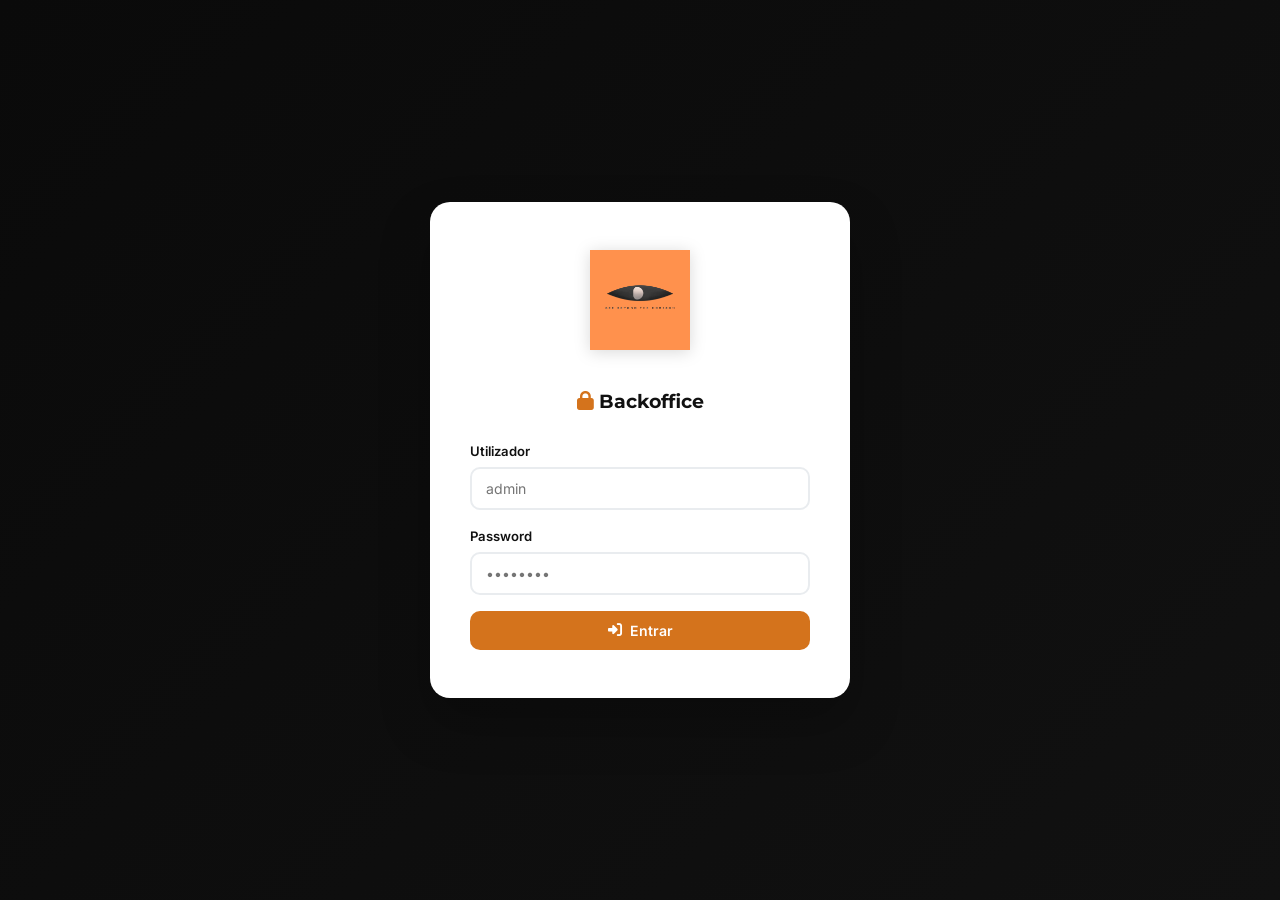
<file: admin/index.html>
<!DOCTYPE html>
<html lang="pt">
<head>
  <meta charset="UTF-8">
  <meta name="viewport" content="width=device-width, initial-scale=1.0">
  <meta name="robots" content="noindex, nofollow">
  <title>Backoffice | Kayak Adventures Lagos</title>
  <link rel="icon" type="image/png" href="../images/logo.png">
  <link rel="preconnect" href="https://fonts.googleapis.com">
  <link rel="preconnect" href="https://fonts.gstatic.com" crossorigin>
  <link href="https://fonts.googleapis.com/css2?family=Inter:wght@400;500;600;700&family=Montserrat:wght@600;700;800&display=swap" rel="stylesheet">
  <link rel="stylesheet" href="https://cdnjs.cloudflare.com/ajax/libs/font-awesome/6.5.1/css/all.min.css">
  <style>
    :root{--primary:#D4731C;--primary-dark:#B8600F;--secondary:#111111;--accent:#D4731C;--dark:#111111;--text:#2D3436;--text-light:#636E72;--bg:#f0f2f5;--bg-card:#fff;--border:#E9ECEF;--radius:12px;--shadow:0 1px 3px rgba(0,0,0,.08);}
    *{margin:0;padding:0;box-sizing:border-box;}
    body{font-family:'Inter',-apple-system,BlinkMacSystemFont,sans-serif;background:var(--bg);color:var(--text);line-height:1.6;}
    a{text-decoration:none;color:inherit;}
    button{cursor:pointer;border:none;background:none;font-family:inherit;}
    /* Login */
    .admin-login{min-height:100vh;display:flex;align-items:center;justify-content:center;background:linear-gradient(135deg,#0A0A0A,#111);padding:24px;}
    .login-card{background:#fff;padding:48px 40px;border-radius:20px;box-shadow:0 25px 50px rgba(0,0,0,.25);width:100%;max-width:420px;text-align:center;}
    .login-logo{text-align:center;margin-bottom:8px;}
    .login-logo img{height:100px;width:auto;filter:drop-shadow(0 2px 8px rgba(0,0,0,.15));}
    .login-card h2{font-family:'Montserrat',sans-serif;font-size:1.2rem;margin:28px 0 24px;color:var(--dark);}
    /* Forms */
    .form-group{margin-bottom:16px;text-align:left;}
    .form-group label{display:block;font-size:.82rem;font-weight:600;margin-bottom:5px;color:var(--dark);}
    .form-group input,.form-group textarea,.form-group select{width:100%;padding:11px 14px;border:2px solid var(--border);border-radius:10px;font-family:inherit;font-size:.88rem;transition:border-color .2s;background:#fff;}
    .form-group input:focus,.form-group textarea:focus,.form-group select:focus{outline:none;border-color:var(--primary);box-shadow:0 0 0 3px rgba(212,115,28,.1);}
    .form-group textarea{min-height:90px;resize:vertical;}
    .form-row{display:grid;grid-template-columns:1fr 1fr;gap:14px;}
    /* Buttons */
    .btn{display:inline-flex;align-items:center;gap:8px;padding:11px 22px;border-radius:10px;font-weight:600;font-size:.88rem;cursor:pointer;border:none;transition:all .2s;}
    .btn-primary{background:var(--primary);color:#fff;}.btn-primary:hover{background:var(--primary-dark);}
    .btn-secondary{background:var(--secondary);color:#fff;}.btn-secondary:hover{background:#222;}
    .btn-danger{background:#EF4444;color:#fff;}.btn-danger:hover{background:#DC2626;}
    .btn-outline{background:transparent;border:2px solid var(--border);color:var(--text-light);}.btn-outline:hover{border-color:var(--primary);color:var(--primary);}
    .btn-sm{padding:8px 14px;font-size:.8rem;border-radius:8px;}
    .btn-block{width:100%;justify-content:center;}
    .error-msg{color:#EF4444;font-size:.82rem;margin-top:10px;display:none;}
    #adminDashboard{display:none;}
    /* Layout */
    .admin-wrap{display:flex;min-height:100vh;}
    .sidebar{width:256px;background:#111;color:#fff;position:fixed;top:0;left:0;bottom:0;overflow-y:auto;z-index:100;transition:transform .3s;}
    .sidebar-brand{padding:24px 20px 20px;font-family:'Montserrat',sans-serif;font-weight:800;font-size:1.1rem;color:var(--accent);}
    .sidebar-brand span{display:block;font-family:'Inter',sans-serif;font-size:.65rem;font-weight:400;color:rgba(255,255,255,.4);letter-spacing:1px;margin-top:3px;}
    .sidebar-nav a{display:flex;align-items:center;gap:11px;padding:11px 20px;font-size:.85rem;color:rgba(255,255,255,.55);transition:all .15s;}
    .sidebar-nav a:hover,.sidebar-nav a.active{color:#fff;background:rgba(255,255,255,.07);}
    .sidebar-nav a.active{border-right:3px solid var(--accent);color:var(--accent);}
    .sidebar-nav a i{width:18px;text-align:center;font-size:.95rem;}
    .sidebar-nav .divider{height:1px;background:rgba(255,255,255,.06);margin:10px 20px;}
    /* Main */
    .main{margin-left:256px;flex:1;padding:28px;min-height:100vh;}
    .topbar{display:flex;justify-content:space-between;align-items:center;margin-bottom:28px;}
    .topbar h1{font-family:'Montserrat',sans-serif;font-size:1.4rem;color:var(--dark);display:flex;align-items:center;gap:10px;}
    .topbar-right{display:flex;align-items:center;gap:14px;}
    .preview-link{display:inline-flex;align-items:center;gap:6px;padding:8px 14px;background:var(--bg-card);border-radius:8px;font-size:.8rem;color:var(--primary);font-weight:600;transition:all .2s;box-shadow:var(--shadow);}
    .preview-link:hover{background:#e2e8f0;}
    .sidebar-toggle{display:none;font-size:1.3rem;color:var(--dark);padding:6px;}
    /* Cards */
    .card{background:var(--bg-card);border-radius:16px;padding:26px;box-shadow:var(--shadow);margin-bottom:22px;}
    .card h3{font-family:'Montserrat',sans-serif;font-size:1.05rem;margin-bottom:18px;color:var(--dark);display:flex;align-items:center;gap:9px;}
    .card h3 i{color:var(--primary);font-size:.95rem;}
    /* Stats */
    .stat-grid{display:grid;grid-template-columns:repeat(auto-fit,minmax(190px,1fr));gap:18px;margin-bottom:28px;}
    .stat-box{background:var(--bg-card);border-radius:14px;padding:22px;box-shadow:var(--shadow);text-align:center;position:relative;overflow:hidden;}
    .stat-box::before{content:'';position:absolute;top:0;left:0;right:0;height:3px;}
    .stat-box:nth-child(1)::before{background:var(--primary);}
    .stat-box:nth-child(2)::before{background:var(--secondary);}
    .stat-box:nth-child(3)::before{background:var(--accent);}
    .stat-box:nth-child(4)::before{background:#10B981;}
    .stat-box i{font-size:1.6rem;color:var(--primary);margin-bottom:8px;}
    .stat-box .sv{font-family:'Montserrat',sans-serif;font-size:1.8rem;font-weight:800;color:var(--dark);}
    .stat-box .sl{font-size:.78rem;color:var(--text-light);margin-top:3px;}
    .analytics-head{display:flex;align-items:flex-start;justify-content:space-between;gap:16px;flex-wrap:wrap;margin-bottom:18px;}
    .analytics-head h3{margin-bottom:4px;}.analytics-updated{font-size:.78rem;color:var(--text-light);}
    .analytics-filters{display:grid;grid-template-columns:repeat(2,minmax(160px,1fr)) auto;gap:12px;align-items:end;margin-bottom:18px;padding:14px;background:#f8fafc;border-radius:12px;border:1px solid var(--border);}
    .analytics-presets{display:flex;gap:8px;flex-wrap:wrap;align-items:center;}
    .analytics-presets .btn{padding:10px 12px;}
    .analytics-panels{display:grid;grid-template-columns:repeat(auto-fit,minmax(240px,1fr));gap:16px;margin-top:18px;}
    .analytics-card{background:#f8fafc;border:1px solid var(--border);border-radius:14px;padding:16px;min-height:190px;}
    .analytics-card h4{font-size:.86rem;color:var(--dark);margin-bottom:12px;display:flex;align-items:center;gap:8px;}
    .metric-list{display:flex;flex-direction:column;gap:9px;}.metric-row{display:grid;grid-template-columns:1fr auto;gap:12px;align-items:center;font-size:.82rem;color:#4b5563;}
    .metric-row strong{color:var(--dark);font-size:.82rem;overflow:hidden;text-overflow:ellipsis;white-space:nowrap;}.metric-row span{font-weight:700;color:var(--primary);}
    .metric-bar{grid-column:1 / -1;height:5px;border-radius:999px;background:#e5e7eb;overflow:hidden;}.metric-bar i{display:block;height:100%;background:var(--primary);border-radius:999px;}
    .analytics-table{width:100%;border-collapse:collapse;font-size:.82rem;margin-top:18px;}.analytics-table th,.analytics-table td{padding:10px 8px;border-bottom:1px solid var(--border);text-align:right;}.analytics-table th:first-child,.analytics-table td:first-child{text-align:left;}.analytics-table th{color:var(--text-light);font-size:.74rem;text-transform:uppercase;letter-spacing:.03em;}
    .analytics-empty{color:var(--text-light);font-size:.82rem;padding:12px 0;}
    /* Sections */
    .sec{display:none;}.sec.active{display:block;}
    /* Info box */
    .info{background:#EFF6FF;border:1px solid #BFDBFE;border-radius:10px;padding:14px 16px;margin-bottom:18px;display:flex;gap:11px;align-items:start;}
    .info i{color:#3B82F6;font-size:1rem;margin-top:2px;flex-shrink:0;}
    .info p{font-size:.82rem;color:#1E40AF;line-height:1.5;}
    .admin-actions{display:flex;gap:10px;align-items:center;flex-wrap:wrap;}
    /* Social rows */
    .soc-row{display:flex;align-items:center;gap:12px;padding:13px 0;border-bottom:1px solid #f0f2f5;}
    .soc-row:last-child{border:none;}
    .soc-row i{font-size:1.5rem;width:32px;text-align:center;flex-shrink:0;}
    .soc-row .fa-facebook-f{color:#1877F2;}.soc-row .fa-instagram{color:#E4405F;}
    .soc-row .fa-tripadvisor{color:#00AF87;}.soc-row .fa-youtube{color:#FF0000;}
    .soc-row .fa-tiktok{color:#000;}.soc-row .fa-google{color:#4285F4;}
    .soc-row .soc-label{font-weight:600;min-width:90px;font-size:.82rem;}
    .soc-row input{flex:1;padding:10px 12px;border:2px solid var(--border);border-radius:8px;font-family:inherit;font-size:.82rem;}
    .soc-row input:focus{outline:none;border-color:var(--primary);}
    /* Gallery grid */
    .gal-grid{display:grid;grid-template-columns:repeat(auto-fill,minmax(170px,1fr));gap:14px;margin-top:14px;}
    .gal-item{position:relative;border-radius:12px;overflow:hidden;aspect-ratio:4/3;}
    .gal-image-item{cursor:grab;}
    .gal-image-item:active{cursor:grabbing;}
    .gal-image-item.dragging{opacity:.45;transform:scale(.98);}
    .gal-image-item.drag-over{outline:3px solid rgba(212,115,28,.7);outline-offset:3px;}
    .gal-order-badge{position:absolute;top:8px;left:8px;z-index:2;display:inline-flex;align-items:center;gap:5px;padding:5px 8px;border-radius:999px;background:rgba(17,17,17,.7);color:#fff;font-size:.68rem;font-weight:700;box-shadow:0 6px 16px rgba(0,0,0,.18);pointer-events:none;}
    .gal-order-badge.home{background:var(--primary);}
    .gal-item img,.gal-item video{width:100%;height:100%;object-fit:cover;transition:transform .3s;display:block;background:#111;}
    .gal-item:hover img,.gal-item:hover video{transform:scale(1.05);}
    .gal-video-item::before{content:'\f04b';font-family:'Font Awesome 6 Free';font-weight:900;position:absolute;top:10px;left:10px;width:34px;height:34px;border-radius:50%;display:flex;align-items:center;justify-content:center;background:rgba(0,0,0,.58);color:#fff;font-size:.82rem;z-index:2;pointer-events:none;box-shadow:0 6px 16px rgba(0,0,0,.2);}
    .gal-ov{position:absolute;inset:0;background:rgba(0,0,0,.55);display:flex;flex-direction:column;align-items:center;justify-content:center;gap:5px;opacity:0;transition:opacity .2s;}
    .gal-item:hover .gal-ov{opacity:1;}
    .gal-ov span{color:#fff;font-size:.75rem;font-weight:600;text-align:center;padding:0 8px;}
    .gal-ov .actions{margin-top:4px;}
    /* Testimonial cards */
    .test-card{background:#f8fafc;border-radius:12px;padding:18px;margin-bottom:14px;}
    .test-head{display:flex;justify-content:space-between;align-items:start;margin-bottom:10px;}
    .test-head h4{font-size:.9rem;}.test-head .sub{font-size:.78rem;color:var(--text-light);}
    .test-stars{color:#FBBF24;font-size:.82rem;margin-bottom:8px;}
    .test-text{font-size:.85rem;color:#4b5563;line-height:1.6;margin-bottom:10px;font-style:italic;}
    .test-src{display:flex;align-items:center;gap:7px;font-size:.78rem;color:var(--text-light);}
    .test-src i{font-size:.95rem;}
    .test-src a{color:var(--primary);}
    /* Actions */
    .actions{display:flex;gap:5px;}
    .actions button{width:30px;height:30px;border-radius:7px;display:flex;align-items:center;justify-content:center;font-size:.78rem;transition:all .15s;}
    .btn-edit{background:rgba(212,115,28,.1);color:var(--primary);}
    .btn-del{background:rgba(239,68,68,.1);color:#EF4444;}
    .actions button:hover{transform:scale(1.1);}
    /* Tabs */
    .tabs{display:flex;gap:4px;margin-bottom:22px;border-bottom:2px solid var(--border);flex-wrap:wrap;}
    .tab-btn{padding:9px 18px;font-weight:600;font-size:.82rem;color:var(--text-light);border-bottom:3px solid transparent;margin-bottom:-2px;transition:all .15s;}
    .tab-btn:hover{color:var(--primary);}.tab-btn.active{color:var(--primary);border-bottom-color:var(--primary);}
    .tab-pane{display:none;}.tab-pane.active{display:block;}
    /* Quick links */
    .quick-grid{display:grid;grid-template-columns:repeat(auto-fit,minmax(240px,1fr));gap:12px;margin-top:16px;}
    .qlink{display:flex;align-items:center;gap:12px;padding:15px;background:#f8fafc;border-radius:12px;transition:all .15s;}
    .qlink:hover{background:#e2e8f0;transform:translateY(-1px);}
    .qlink i{font-size:1.3rem;width:36px;text-align:center;}
    .qlink strong{font-size:.85rem;display:block;}.qlink small{font-size:.72rem;color:var(--text-light);}
    /* Modal */
    .modal-bg{position:fixed;inset:0;background:rgba(0,0,0,.45);z-index:1000;display:none;align-items:center;justify-content:center;padding:20px;}
    .modal-bg.active{display:flex;}
    .modal{background:#fff;border-radius:20px;width:100%;max-width:540px;max-height:90vh;overflow-y:auto;padding:30px;}
    .modal h3{font-family:'Montserrat',sans-serif;font-size:1.05rem;margin-bottom:22px;color:var(--dark);}
    .modal-foot{display:flex;gap:10px;justify-content:flex-end;margin-top:22px;}
    /* Toast */
    .toast{position:fixed;bottom:28px;right:28px;background:#10B981;color:#fff;padding:13px 22px;border-radius:12px;font-weight:600;font-size:.85rem;display:flex;align-items:center;gap:8px;z-index:9999;transform:translateY(100px);opacity:0;transition:all .3s;}
    .toast.show{transform:translateY(0);opacity:1;}.toast.err{background:#EF4444;}
    /* Team row */
    .team-block{background:#f8fafc;border-radius:12px;padding:16px;margin-bottom:12px;}
    .team-block .team-top{display:flex;justify-content:space-between;align-items:center;margin-bottom:10px;}
    /* Responsive */
    @media(max-width:1024px){.sidebar{transform:translateX(-100%);}.sidebar.open{transform:translateX(0);}.main{margin-left:0;}.sidebar-toggle{display:block;}}
    @media(max-width:768px){.main{padding:18px 14px;}.stat-grid{grid-template-columns:1fr 1fr;}.form-row{grid-template-columns:1fr;}.gal-grid{grid-template-columns:repeat(auto-fill,minmax(130px,1fr));}.analytics-filters{grid-template-columns:1fr;}.analytics-table{display:block;overflow-x:auto;white-space:nowrap;}}
    @media(max-width:480px){.stat-grid{grid-template-columns:1fr;}.tabs{gap:0;}.tab-btn{padding:7px 10px;font-size:.78rem;}}
  </style>
</head>
<body>

<div class="admin-login" id="adminLogin">
  <div class="login-card">
    <div class="login-logo"><img src="../images/logo.png" alt="Kayak Adventures Lagos"></div>
    <h2><i class="fas fa-lock" style="color:var(--primary)"></i> Backoffice</h2>
    <form id="loginForm">
      <div class="form-group"><label for="loginUser">Utilizador</label><input type="text" id="loginUser" placeholder="admin" autocomplete="username" required></div>
      <div class="form-group"><label for="loginPass">Password</label><input type="password" id="loginPass" placeholder="••••••••" autocomplete="current-password" required></div>
      <button type="submit" class="btn btn-primary btn-block"><i class="fas fa-sign-in-alt"></i> Entrar</button>
      <p class="error-msg" id="loginError">Credenciais inválidas.</p>
    </form>

  </div>
</div>

<div id="adminDashboard">
<div class="admin-wrap">

<aside class="sidebar" id="sidebar">
  <div class="sidebar-brand"><img src="../images/logo.png" alt="Kayak Adventures" style="height:60px;width:auto;filter:drop-shadow(0 1px 4px rgba(0,0,0,.5))"></div>
  <nav class="sidebar-nav">
    <a href="#" class="active" data-sec="dashboard"><i class="fas fa-chart-pie"></i> Dashboard</a>
    <a href="#" data-sec="homepage"><i class="fas fa-home"></i> Homepage</a>
    <a href="#" data-sec="tour"><i class="fas fa-route"></i> Tour</a>
    <a href="#" data-sec="about"><i class="fas fa-info-circle"></i> Sobre Nós</a>
    <a href="#" data-sec="gallery"><i class="fas fa-images"></i> Galeria</a>
    <a href="#" data-sec="testimonials"><i class="fas fa-star"></i> Testemunhos</a>
    <div class="divider"></div>
    <a href="#" data-sec="social"><i class="fas fa-share-alt"></i> Redes Sociais</a>
    <a href="#" data-sec="contact"><i class="fas fa-address-book"></i> Contactos</a>
    <a href="#" data-sec="faq"><i class="fas fa-question-circle"></i> FAQ</a>
    <a href="#" data-sec="settings"><i class="fas fa-cog"></i> Configurações</a>
    <div class="divider"></div>
    <a href="#" id="logoutBtn"><i class="fas fa-sign-out-alt"></i> Sair</a>
  </nav>
</aside>

<main class="main">
  <div class="topbar">
    <h1><button class="sidebar-toggle" id="sidebarToggle"><i class="fas fa-bars"></i></button><span id="pageTitle">Dashboard</span></h1>
    <div class="topbar-right"><a href="../index.html" target="_blank" class="preview-link"><i class="fas fa-external-link-alt"></i> Ver Site</a></div>
  </div>

  <div class="sec active" id="s-dashboard">
    <div class="stat-grid">
      <div class="stat-box"><i class="fas fa-images"></i><div class="sv" id="dGallery">0</div><div class="sl">Imagens na Galeria</div></div>
      <div class="stat-box"><i class="fas fa-star"></i><div class="sv" id="dTests">0</div><div class="sl">Testemunhos</div></div>
      <div class="stat-box"><i class="fas fa-share-alt"></i><div class="sv" id="dSocial">0</div><div class="sl">Redes Sociais Ativas</div></div>
      <div class="stat-box"><i class="fas fa-euro-sign"></i><div class="sv" id="dPrice">€0</div><div class="sl">Preço por Pessoa</div></div>
    </div>
    <div class="card" id="analyticsStats" hidden>
      <div class="analytics-head">
        <div><h3><i class="fas fa-chart-line"></i> Estatísticas do Site</h3><div class="analytics-updated" id="analyticsUpdated">Dados agregados das visitas reais ao site.</div></div>
        <button class="btn btn-outline btn-sm" id="analyticsRefresh"><i class="fas fa-rotate"></i> Atualizar</button>
      </div>
      <div class="analytics-filters">
        <div class="form-group"><label>De</label><input type="date" id="analyticsStart"></div>
        <div class="form-group"><label>Até</label><input type="date" id="analyticsEnd"></div>
        <div class="analytics-presets">
          <button class="btn btn-outline btn-sm" data-analytics-range="7">7 dias</button>
          <button class="btn btn-outline btn-sm" data-analytics-range="30">30 dias</button>
          <button class="btn btn-outline btn-sm" data-analytics-range="month">Este mês</button>
          <button class="btn btn-outline btn-sm" data-analytics-range="all">Tudo</button>
        </div>
      </div>
      <div class="stat-grid">
        <div class="stat-box"><i class="fas fa-eye"></i><div class="sv" id="dViewsRange">0</div><div class="sl">Pageviews no período</div></div>
        <div class="stat-box"><i class="fas fa-user-check"></i><div class="sv" id="dVisitorsRange">0</div><div class="sl">Visitantes únicos</div></div>
        <div class="stat-box"><i class="fas fa-calendar-check"></i><div class="sv" id="dBookingsRange">0</div><div class="sl">Cliques Reserva</div></div>
        <div class="stat-box"><i class="fab fa-whatsapp"></i><div class="sv" id="dWhatsappRange">0</div><div class="sl">Cliques WhatsApp</div></div>
        <div class="stat-box"><i class="fas fa-percent"></i><div class="sv" id="dConversionRange">0%</div><div class="sl">Reserva / pageviews</div></div>
        <div class="stat-box"><i class="fas fa-filter"></i><div class="sv" id="dDuplicatesRange">0</div><div class="sl">Cliques repetidos filtrados</div></div>
      </div>
      <div class="analytics-panels">
        <div class="analytics-card"><h4><i class="fas fa-file-lines"></i> Páginas mais vistas</h4><div class="metric-list" id="analyticsTopPages"></div></div>
        <div class="analytics-card"><h4><i class="fas fa-share-nodes"></i> Origem do tráfego</h4><div class="metric-list" id="analyticsTopReferrers"></div></div>
        <div class="analytics-card"><h4><i class="fas fa-calendar-check"></i> Canais de reserva</h4><div class="metric-list" id="analyticsBookingProviders"></div></div>
        <div class="analytics-card"><h4><i class="fab fa-whatsapp"></i> WhatsApp</h4><div class="metric-list" id="analyticsWhatsappProviders"></div></div>
      </div>
      <table class="analytics-table">
        <thead><tr><th>Dia</th><th>Pageviews</th><th>Visitantes</th><th>Reservas</th><th>WhatsApp</th><th>Filtrados</th></tr></thead>
        <tbody id="analyticsDays"></tbody>
      </table>
    </div>
    <div class="card">
      <h3><i class="fas fa-rocket"></i> Acesso Rápido</h3>
      <div class="info"><i class="fas fa-info-circle"></i><p>Bem-vindo ao painel! Todas as alterações são guardadas no servidor e aplicadas automaticamente no site. Use o menu para navegar.</p></div>
      <div class="quick-grid">
        <a href="#" class="qlink" data-go="homepage"><i class="fas fa-home" style="color:var(--primary)"></i><div><strong>Homepage</strong><small>Título, subtítulo, imagens hero</small></div></a>
        <a href="#" class="qlink" data-go="tour"><i class="fas fa-route" style="color:var(--secondary)"></i><div><strong>Tour</strong><small>Preço, duração, horários, FareHarbor</small></div></a>
        <a href="#" class="qlink" data-go="gallery"><i class="fas fa-images" style="color:var(--accent)"></i><div><strong>Galeria</strong><small>Adicionar / remover fotos e vídeos</small></div></a>
        <a href="#" class="qlink" data-go="testimonials"><i class="fas fa-star" style="color:#FBBF24"></i><div><strong>Testemunhos</strong><small>Reviews reais, TripAdvisor</small></div></a>
        <a href="#" class="qlink" data-go="social"><i class="fas fa-share-alt" style="color:#10B981"></i><div><strong>Redes Sociais</strong><small>Facebook, Instagram, TripAdvisor</small></div></a>
        <a href="#" class="qlink" data-go="contact"><i class="fas fa-address-book" style="color:#8B5CF6"></i><div><strong>Contactos</strong><small>Telefone, email, WhatsApp</small></div></a>
        <a href="#" class="qlink" data-go="about"><i class="fas fa-info-circle" style="color:#F59E0B"></i><div><strong>Sobre Nós</strong><small>História, equipa, estatísticas</small></div></a>
        <a href="#" class="qlink" data-go="settings"><i class="fas fa-cog" style="color:#6b7280"></i><div><strong>Configurações</strong><small>Analytics, password, backup</small></div></a>
      </div>
    </div>
  </div>

  <div class="sec" id="s-homepage">
    <div class="card">
      <h3><i class="fas fa-heading"></i> Hero / Banner Principal</h3>
      <div class="info"><i class="fas fa-lightbulb"></i><p>O título hero é a primeira coisa que os visitantes veem. Use "|" no título para indicar uma quebra de linha (ex: "Explore as Grutas | de Lagos de Kayak").</p></div>
      <div class="form-group"><label>Título (PT) — use "|" para quebra de linha</label><input type="text" id="hp_titlePt"></div>
      <div class="form-group"><label>Título (EN)</label><input type="text" id="hp_titleEn"></div>
      <div class="form-group"><label>Subtítulo (PT)</label><textarea id="hp_subPt"></textarea></div>
      <div class="form-group"><label>Subtítulo (EN)</label><textarea id="hp_subEn"></textarea></div>
    </div>
    <div class="card">
      <h3><i class="fas fa-image"></i> Imagens do Slider</h3>
      <div class="info"><i class="fas fa-camera"></i><p>Cole URLs de imagens grandes (mín. 1920px). Pode usar imagens Unsplash ou do seu servidor (ex: images/hero1.jpg).</p></div>
      <div id="heroImgList"></div>
      <button class="btn btn-outline btn-sm" id="addHeroImgBtn" style="margin-top:10px;"><i class="fas fa-plus"></i> Adicionar Imagem</button>
    </div>
    <div class="card">
      <h3><i class="fas fa-video"></i> Vídeo Promocional</h3>
      <div class="info"><i class="fas fa-youtube" style="color:#FF0000"></i><p>Cole o URL do YouTube do vídeo promocional. Ex: https://www.youtube.com/watch?v=XXXXXX — será exibido na secção de vídeo da homepage.</p></div>
      <div class="form-group"><label>URL do Vídeo (YouTube)</label><input type="url" id="hp_videoUrl" placeholder="https://www.youtube.com/watch?v=..."></div>
    </div>
    <button class="btn btn-primary" id="saveHomepageBtn"><i class="fas fa-save"></i> Guardar Homepage</button>
  </div>

  <div class="sec" id="s-tour">
    <div class="card">
      <h3><i class="fas fa-route"></i> Informações do Tour</h3>
      <div class="form-row">
        <div class="form-group"><label>Nome (PT)</label><input type="text" id="t_namePt"></div>
        <div class="form-group"><label>Nome (EN)</label><input type="text" id="t_nameEn"></div>
      </div>
      <div class="form-row">
        <div class="form-group"><label>Preço (€)</label><input type="number" id="t_price" min="0"></div>
        <div class="form-group"><label>Duração (PT)</label><input type="text" id="t_dur"></div>
      </div>
      <div class="form-row">
        <div class="form-group"><label>Duração (EN)</label><input type="text" id="t_durEn"></div>
        <div class="form-group"><label>Máx. Participantes</label><input type="number" id="t_max" min="1"></div>
      </div>
      <div class="form-row">
        <div class="form-group"><label>Idade Mínima</label><input type="number" id="t_age" min="0"></div>
        <div class="form-group"><label>Idiomas</label><input type="text" id="t_langs" placeholder="PT, EN, ES"></div>
      </div>
      <div class="form-row">
        <div class="form-group"><label>Nível (PT)</label><input type="text" id="t_lvlPt"></div>
        <div class="form-group"><label>Nível (EN)</label><input type="text" id="t_lvlEn"></div>
      </div>
      <div class="form-row">
        <div class="form-group"><label>Ponto de Encontro (PT)</label><input type="text" id="t_meetPt"></div>
        <div class="form-group"><label>Ponto de Encontro (EN)</label><input type="text" id="t_meetEn"></div>
      </div>
      <div class="form-row">
        <div class="form-group"><label>Horários</label><input type="text" id="t_sched" placeholder="09:00 | 11:00 | 14:00"></div>
        <div class="form-group"><label>Época (PT)</label><input type="text" id="t_season"></div>
      </div>
      <div class="form-group"><label>Época (EN)</label><input type="text" id="t_seasonEn" placeholder="April - October"></div>
      <div class="form-group"><label>Descrição (PT)</label><textarea id="t_descPt" style="min-height:110px;"></textarea></div>
      <div class="form-group"><label>Descrição (EN)</label><textarea id="t_descEn" style="min-height:110px;"></textarea></div>
    </div>
    <div class="card">
      <h3><i class="fas fa-calendar-check"></i> Reservas</h3>
      <div class="info"><i class="fas fa-lightbulb"></i><p>Configure como os clientes fazem reservas. <strong>Opção 1:</strong> Use FareHarbor (shortname + flow). <strong>Opção 2:</strong> Use um URL externo de reserva (ex: link direto do GetYourGuide, Viator, Bookeo, etc.). Se ambos estiverem vazios, o site usa o fluxo principal da FareHarbor desta conta. Só cai para WhatsApp se não houver nenhuma configuração de reserva válida.</p></div>
      <div class="form-group"><label>FareHarbor Shortname (Opção 1)</label><input type="text" id="t_fh" placeholder="kayakadventureslagos"></div>
      <div class="form-group"><label>FareHarbor Flow ID (Opcional)</label><input type="text" id="t_fhFlow" placeholder="1622572"></div>
      <div class="form-group"><label>URL de Reserva Externo (Opção 2)</label><input type="url" id="t_bookUrl" placeholder="https://www.getyourguide.com/... ou https://fareharbor.com/embeds/book/..."></div>
    </div>
    <button class="btn btn-primary" id="saveTourBtn"><i class="fas fa-save"></i> Guardar Tour</button>
  </div>

  <div class="sec" id="s-about">
    <div class="card">
      <h3><i class="fas fa-image"></i> Imagem da Página</h3>
      <div class="info"><i class="fas fa-camera"></i><p>URL da imagem principal que aparece na página "Sobre Nós". Use images/nome.jpg para imagens locais ou URL completo para externas.</p></div>
      <div class="form-group"><label>URL da Imagem</label><div style="display:flex;gap:8px;align-items:center;"><input type="text" id="a_img" placeholder="images/about.jpg ou https://..." style="flex:1;"><label class="btn btn-outline btn-sm" style="cursor:pointer;white-space:nowrap;"><i class="fas fa-upload"></i> Upload<input type="file" accept="image/*" id="a_img_file" style="display:none;"></label></div></div>
      <div id="a_imgPreview" style="margin-top:8px;"></div>
    </div>
    <div class="card">
      <h3><i class="fas fa-book-open"></i> A Nossa História</h3>
      <div class="form-group"><label>Texto (PT)</label><textarea id="a_storyPt" style="min-height:160px;"></textarea></div>
      <div class="form-group"><label>Texto (EN)</label><textarea id="a_storyEn" style="min-height:160px;"></textarea></div>
    </div>
    <div class="card">
      <h3><i class="fas fa-chart-bar"></i> Estatísticas</h3>
      <div class="form-row">
        <div class="form-group"><label>Clientes Felizes</label><input type="number" id="a_clients"></div>
        <div class="form-group"><label>Anos de Experiência</label><input type="number" id="a_years"></div>
      </div>
      <div class="form-row">
        <div class="form-group"><label>Tours Realizados</label><input type="number" id="a_tours"></div>
        <div class="form-group"><label>Avaliação Média (geral)</label><input type="text" id="a_rating" placeholder="4.9"></div>
      </div>
      <div class="form-row">
        <div class="form-group"><label>⭐ Rating TripAdvisor</label><input type="text" id="a_ratingTA" placeholder="5.0"></div>
        <div class="form-group"><label>⭐ Rating Google</label><input type="text" id="a_ratingGoogle" placeholder="4.9"></div>
      </div>
      <div class="form-row">
        <div class="form-group"><label>Nº Reviews Google</label><input type="number" id="a_googleReviews" placeholder="500"></div>
        <div class="form-group"></div>
      </div>
    </div>
    <div class="card">
      <h3><i class="fas fa-users"></i> Equipa</h3>
      <div id="teamList"></div>
      <button class="btn btn-outline btn-sm" id="addTeamBtn" style="margin-top:10px;"><i class="fas fa-plus"></i> Adicionar Membro</button>
    </div>
    <button class="btn btn-primary" id="saveAboutBtn"><i class="fas fa-save"></i> Guardar Sobre Nós</button>
  </div>

  <div class="sec" id="s-gallery">
    <div class="card">
      <h3><i class="fas fa-images"></i> Gestão da Galeria</h3>
      <div class="info"><i class="fas fa-image"></i><p>Arraste as imagens para alterar a ordem. As primeiras 5 aparecem na página inicial. Pode fazer upload de várias imagens de uma vez.</p></div>
      <div class="admin-actions">
        <button class="btn btn-primary btn-sm" id="addGalBtn"><i class="fas fa-plus"></i> Adicionar Imagem</button>
        <label class="btn btn-outline btn-sm" style="cursor:pointer;"><i class="fas fa-upload"></i> Upload Múltiplo<input type="file" accept="image/*" id="galMultiImageInput" multiple style="display:none;"></label>
      </div>
      <div class="gal-grid" id="galGrid"></div>
    </div>
    <div class="card">
      <h3><i class="fas fa-video"></i> Vídeos da Galeria</h3>
      <div class="info"><i class="fas fa-film"></i><p>Faça upload dos vídeos pequenos diretamente aqui. Pode enviar vários vídeos de uma vez. O formato recomendado é MP4; também aceitamos WebM, OGG e MOV.</p></div>
      <div class="admin-actions">
        <button class="btn btn-primary btn-sm" id="addGalVideoBtn"><i class="fas fa-plus"></i> Adicionar Vídeo</button>
        <label class="btn btn-outline btn-sm" style="cursor:pointer;"><i class="fas fa-upload"></i> Upload Múltiplo<input type="file" accept="video/mp4,video/webm,video/ogg,video/quicktime" id="galMultiVideoInput" multiple style="display:none;"></label>
      </div>
      <div class="gal-grid" id="galVideoGrid"></div>
    </div>
  </div>

  <div class="sec" id="s-testimonials">
    <div class="card">
      <h3><i class="fas fa-star"></i> Testemunhos / Reviews</h3>
      <div class="info"><i class="fab fa-tripadvisor" style="color:#00AF87"></i><p>Adicione reviews reais dos clientes. Indique a fonte (TripAdvisor, Google, etc.) e o link direto. Aparecem na homepage a rodar automaticamente.</p></div>
      <button class="btn btn-primary btn-sm" id="addTestBtn"><i class="fas fa-plus"></i> Adicionar Testemunho</button>
      <div id="testList" style="margin-top:16px;"></div>
    </div>
    <div class="card">
      <h3><i class="fab fa-tripadvisor" style="color:#00AF87"></i> Integração TripAdvisor</h3>
      <div class="info"><i class="fas fa-link"></i><p>Cole o link do perfil TripAdvisor. O sistema tentará buscar automaticamente as reviews com 4-5 estrelas. Se o TripAdvisor bloquear, adicione manualmente acima.</p></div>
      <div class="form-group"><label>URL do Perfil TripAdvisor</label><input type="url" id="ta_url" placeholder="https://www.tripadvisor.com/..."></div>
      <div class="form-group" style="display:flex;align-items:center;gap:10px;">
        <input type="checkbox" id="ta_enabled" style="width:auto;"><label for="ta_enabled" style="margin:0;font-size:.85rem;">Mostrar botão "Ver no TripAdvisor" nos testemunhos</label>
      </div>
      <div style="display:flex;gap:10px;flex-wrap:wrap;margin-top:8px;">
        <button class="btn btn-primary" id="saveTaBtn"><i class="fas fa-save"></i> Guardar TripAdvisor</button>
        <button class="btn btn-outline btn-sm" id="syncTaBtn" style="border-color:#00AF87;color:#00AF87;"><i class="fab fa-tripadvisor"></i> Sincronizar Reviews</button>
      </div>
      <div id="taSyncResult" style="margin-top:12px;font-size:.85rem;display:none;"></div>
    </div>
  </div>

  <div class="sec" id="s-social">
    <div class="card">
      <h3><i class="fas fa-share-alt"></i> Redes Sociais</h3>
      <div class="info"><i class="fas fa-globe"></i><p>Cole os URLs das vossas redes. Apenas as preenchidas aparecem no footer do site. Deixe vazio para esconder.</p></div>
      <div class="soc-row"><i class="fab fa-facebook-f"></i><span class="soc-label">Facebook</span><input type="url" id="s_fb" placeholder="https://facebook.com/..."></div>
      <div class="soc-row"><i class="fab fa-instagram"></i><span class="soc-label">Instagram</span><input type="url" id="s_ig" placeholder="https://instagram.com/..."></div>
      <div class="soc-row"><i class="fab fa-tripadvisor"></i><span class="soc-label">TripAdvisor</span><input type="url" id="s_ta" placeholder="https://tripadvisor.com/..."></div>
      <div class="soc-row"><i class="fab fa-youtube"></i><span class="soc-label">YouTube</span><input type="url" id="s_yt" placeholder="https://youtube.com/..."></div>
      <div class="soc-row"><i class="fab fa-tiktok"></i><span class="soc-label">TikTok</span><input type="url" id="s_tk" placeholder="https://tiktok.com/@..."></div>
      <div class="soc-row"><i class="fab fa-google"></i><span class="soc-label">Google</span><input type="url" id="s_gl" placeholder="https://g.page/..."></div>
    </div>
    <div class="card">
      <h3><i class="fab fa-instagram"></i> Instagram Handle</h3>
      <div class="info"><i class="fas fa-at"></i><p>O nome de utilizador Instagram que aparece na secção "Siga-nos no Instagram" da homepage. Ex: @kayakadventureslagos</p></div>
      <div class="form-group"><label>Handle Instagram</label><input type="text" id="s_igHandle" placeholder="@kayakadventureslagos"></div>
      <div style="margin-top:22px;"><button class="btn btn-primary" id="saveSocialBtn"><i class="fas fa-save"></i> Guardar Redes Sociais</button></div>
    </div>
  </div>

  <div class="sec" id="s-contact">
    <div class="card">
      <h3><i class="fas fa-address-book"></i> Informações de Contacto</h3>
      <div class="form-row">
        <div class="form-group"><label>Telefone (formatado)</label><input type="text" id="c_phone" placeholder="+351 912 345 678"></div>
        <div class="form-group"><label>Telefone (números, para links)</label><input type="text" id="c_phoneRaw" placeholder="351912345678"></div>
      </div>
      <div class="form-row">
        <div class="form-group"><label>Email</label><input type="email" id="c_email"></div>
        <div class="form-group"><label>WhatsApp (números)</label><input type="text" id="c_wa" placeholder="351912345678"></div>
      </div>
      <div class="form-group"><label>Morada</label><input type="text" id="c_addr"></div>
      <div class="form-row">
        <div class="form-group"><label>Horário (PT)</label><input type="text" id="c_hours"></div>
        <div class="form-group"><label>Horário (EN)</label><input type="text" id="c_hoursEn"></div>
      </div>
      <div style="margin-top:22px;"><button class="btn btn-primary" id="saveContactBtn"><i class="fas fa-save"></i> Guardar Contactos</button></div>
    </div>
    <div class="card">
      <h3><i class="fas fa-map-marked-alt"></i> Google Maps</h3>
      <div class="info"><i class="fas fa-map"></i><p>Cole o URL embed do Google Maps para o ponto de encontro. Vá a Google Maps → Partilhar → Incorporar → copie o URL do src do iframe. Ex: https://www.google.com/maps/embed?pb=!1m18...</p></div>
      <div class="form-group"><label>URL Embed do Google Maps</label><input type="url" id="c_mapEmbed" placeholder="https://www.google.com/maps/embed?pb=..."></div>
    </div>
  </div>

  <div class="sec" id="s-faq">
    <div class="card">
      <h3><i class="fas fa-question-circle"></i> Perguntas Frequentes</h3>
      <div class="info"><i class="fas fa-lightbulb"></i><p>Gerir as perguntas e respostas da página FAQ. Cada pergunta tem versão PT e EN.</p></div>
      <button class="btn btn-primary btn-sm" id="addFaqBtn"><i class="fas fa-plus"></i> Adicionar Pergunta</button>
      <div id="faqAdminList" style="margin-top:16px;"></div>
    </div>
  </div>

  <div class="sec" id="s-settings">
    <div class="card">
      <h3><i class="fas fa-image"></i> Logo da Empresa</h3>
      <div class="info"><i class="fas fa-lightbulb"></i><p>Faça upload do logo da empresa. Aparece no header, footer e preloader de todas as páginas. Formatos: PNG, JPG, WebP. Recomendado: fundo transparente (PNG).</p></div>
      <div class="form-group"><label>Logo Atual</label>
        <div id="logoPreview" style="margin-bottom:12px;"></div>
        <div style="display:flex;gap:8px;align-items:center;">
          <input type="text" id="x_logo" placeholder="images/logo.png" style="flex:1;">
          <label class="btn btn-primary btn-sm" style="cursor:pointer;white-space:nowrap;"><i class="fas fa-upload"></i> Upload Logo<input type="file" accept="image/png,image/jpeg,image/webp,image/gif" id="x_logo_file" style="display:none;"></label>
        </div>
      </div>
      <button class="btn btn-primary" id="saveLogoBtn"><i class="fas fa-save"></i> Guardar Logo</button>
    </div>
    <div class="card">
      <h3><i class="fas fa-cog"></i> Configurações</h3>
      <div class="form-group"><label>Nome da Empresa</label><input type="text" id="x_name"></div>
      <div class="form-row">
        <div class="form-group"><label>Google Analytics ID</label><input type="text" id="x_ga" placeholder="G-XXXXXXXXXX"></div>
        <div class="form-group"><label>Facebook Pixel ID</label><input type="text" id="x_fp" placeholder="123456789"></div>
      </div>
      <div class="form-group" style="display:flex;align-items:center;gap:10px;margin-top:14px;">
        <input type="checkbox" id="x_sp" style="width:auto;" checked><label for="x_sp" style="margin:0;font-size:.85rem;">Mostrar notificações de reservas (simuladas) no site</label>
      </div>
      <div class="form-group" style="display:flex;align-items:center;gap:10px;">
        <input type="checkbox" id="x_cd" style="width:auto;" checked><label for="x_cd" style="margin:0;font-size:.85rem;">Mostrar barra de countdown "Próximo tour começa em..." na homepage</label>
      </div>
      <div class="form-row" style="margin-top:18px;">
        <div class="form-group"><label>Google Place ID</label><input type="text" id="x_gplaceId" placeholder="ChIJ..."><small style="color:#888;">Para auto-fetch do rating Google</small></div>
        <div class="form-group"><label>Google API Key</label><input type="password" id="x_gapiKey" placeholder="AIza..."><small style="color:#888;">Places API key</small></div>
      </div>
      <div class="form-group" style="margin-top:4px;"><button class="btn btn-outline btn-sm" id="refreshRatingsBtn"><i class="fas fa-sync-alt"></i> Atualizar Ratings Agora</button> <small id="ratingsStatus" style="color:#888;"></small></div>
      <div style="margin-top:22px;"><button class="btn btn-primary" id="saveSettingsBtn"><i class="fas fa-save"></i> Guardar</button></div>
    </div>
    <div class="card">
      <h3><i class="fas fa-shield-alt"></i> Alterar Password</h3>
      <div class="form-group"><label>Password Atual</label><input type="password" id="x_curPass"></div>
      <div class="form-group"><label>Nova Password</label><input type="password" id="x_newPass"></div>
      <div class="form-group"><label>Confirmar</label><input type="password" id="x_confPass"></div>
      <button class="btn btn-primary" id="chgPassBtn"><i class="fas fa-lock"></i> Alterar Password</button>
    </div>
    <div class="card">
      <h3><i class="fas fa-database"></i> Backup / Restauro</h3>
      <div class="info"><i class="fas fa-exclamation-triangle" style="color:#F59E0B"></i><p>Exportar faz backup. Importar substitui tudo. Repor apaga tudo e volta aos valores originais.</p></div>
      <div style="display:flex;gap:10px;flex-wrap:wrap;">
        <button class="btn btn-outline btn-sm" id="exportBtn"><i class="fas fa-download"></i> Exportar JSON</button>
        <button class="btn btn-outline btn-sm" id="importBtn"><i class="fas fa-upload"></i> Importar JSON</button>
        <input type="file" id="importFile" accept=".json" style="display:none;">
        <button class="btn btn-danger btn-sm" id="resetBtn"><i class="fas fa-undo"></i> Repor Padrões</button>
      </div>
    </div>
  </div>

</main>
</div>
</div>


<div class="modal-bg" id="galModal">
  <div class="modal">
    <h3 id="galModalTitle"><i class="fas fa-image"></i> Adicionar Imagem</h3>
    <div class="form-group"><label>URL da Imagem</label><div style="display:flex;gap:8px;align-items:center;"><input type="url" id="gm_url" placeholder="https://... ou images/foto.jpg" style="flex:1;"><label class="btn btn-outline btn-sm" style="cursor:pointer;white-space:nowrap;"><i class="fas fa-upload"></i> Upload<input type="file" accept="image/*" id="gm_url_file" style="display:none;"></label></div></div>
    <div class="form-row">
      <div class="form-group"><label>Categoria</label><select id="gm_cat"><option value="caves">Grutas</option><option value="beaches">Praias</option><option value="sunset">Pôr do Sol</option><option value="adventure">Aventura</option></select></div>
    </div>
    <div class="form-row">
      <div class="form-group"><label>Legenda (PT)</label><input type="text" id="gm_capPt"></div>
      <div class="form-group"><label>Legenda (EN)</label><input type="text" id="gm_capEn"></div>
    </div>
    <div id="gm_preview"></div>
    <input type="hidden" id="gm_id">
    <div class="modal-foot">
      <button class="btn btn-outline" id="galModalCancel">Cancelar</button>
      <button class="btn btn-primary" id="galModalSave"><i class="fas fa-save"></i> Guardar</button>
    </div>
  </div>
</div>

<div class="modal-bg" id="galVideoModal">
  <div class="modal">
    <h3 id="galVideoModalTitle"><i class="fas fa-video"></i> Adicionar Vídeo</h3>
    <div class="form-group"><label>URL do Vídeo</label><div style="display:flex;gap:8px;align-items:center;"><input type="url" id="gvm_url" placeholder="https://... ou videos/gallery/video.mp4" style="flex:1;"><label class="btn btn-outline btn-sm" style="cursor:pointer;white-space:nowrap;"><i class="fas fa-upload"></i> Upload<input type="file" accept="video/mp4,video/webm,video/ogg,video/quicktime" id="gvm_url_file" style="display:none;"></label></div></div>
    <div class="form-group"><label>Poster (opcional)</label><div style="display:flex;gap:8px;align-items:center;"><input type="url" id="gvm_poster" placeholder="images/gallery/foto.jpg" style="flex:1;"><label class="btn btn-outline btn-sm" style="cursor:pointer;white-space:nowrap;"><i class="fas fa-image"></i> Upload<input type="file" accept="image/*" id="gvm_poster_file" style="display:none;"></label></div></div>
    <div class="form-row">
      <div class="form-group"><label>Título (PT)</label><input type="text" id="gvm_titlePt" placeholder="Ex: Dentro das grutas"></div>
      <div class="form-group"><label>Título (EN)</label><input type="text" id="gvm_titleEn" placeholder="Ex: Inside the caves"></div>
    </div>
    <div id="gvm_preview"></div>
    <input type="hidden" id="gvm_id">
    <div class="modal-foot">
      <button class="btn btn-outline" id="galVideoModalCancel">Cancelar</button>
      <button class="btn btn-primary" id="galVideoModalSave"><i class="fas fa-save"></i> Guardar</button>
    </div>
  </div>
</div>

<div class="modal-bg" id="testModal">
  <div class="modal">
    <h3 id="testModalTitle"><i class="fas fa-star"></i> Adicionar Testemunho</h3>
    <div class="form-row">
      <div class="form-group"><label>Nome</label><input type="text" id="tm_name" placeholder="Nome do cliente"></div>
      <div class="form-group"><label>Local</label><input type="text" id="tm_loc" placeholder="Lisboa, Portugal"></div>
    </div>
    <div class="form-row">
      <div class="form-group"><label>Avaliação</label><select id="tm_rat"><option value="5">★★★★★ (5)</option><option value="4">★★★★ (4)</option><option value="3">★★★ (3)</option><option value="2">★★ (2)</option><option value="1">★ (1)</option></select></div>
      <div class="form-group"><label>Fonte</label><select id="tm_src"><option value="tripadvisor">TripAdvisor</option><option value="google">Google</option><option value="facebook">Facebook</option><option value="direct">Directo</option></select></div>
    </div>
    <div class="form-group"><label>URL do Review (opcional)</label><input type="url" id="tm_srcUrl" placeholder="Link direto para o review"></div>
    <div class="form-group"><label>Texto (PT)</label><textarea id="tm_txtPt" placeholder="Review em português..."></textarea></div>
    <div class="form-group"><label>Texto (EN)</label><textarea id="tm_txtEn" placeholder="Review in English..."></textarea></div>
    <input type="hidden" id="tm_id">
    <div class="modal-foot">
      <button class="btn btn-outline" id="testModalCancel">Cancelar</button>
      <button class="btn btn-primary" id="testModalSave"><i class="fas fa-save"></i> Guardar</button>
    </div>
  </div>
</div>

<div class="modal-bg" id="faqModal">
  <div class="modal">
    <h3 id="faqModalTitle"><i class="fas fa-question-circle"></i> Adicionar Pergunta</h3>
    <div class="form-group"><label>Pergunta (PT)</label><input type="text" id="fq_qPt"></div>
    <div class="form-group"><label>Pergunta (EN)</label><input type="text" id="fq_qEn"></div>
    <div class="form-group"><label>Resposta (PT)</label><textarea id="fq_aPt"></textarea></div>
    <div class="form-group"><label>Resposta (EN)</label><textarea id="fq_aEn"></textarea></div>
    <input type="hidden" id="fq_id">
    <div class="modal-foot">
      <button class="btn btn-outline" id="faqModalCancel">Cancelar</button>
      <button class="btn btn-primary" id="faqModalSave"><i class="fas fa-save"></i> Guardar</button>
    </div>
  </div>
</div>

<div class="toast" id="toast"><i class="fas fa-check-circle"></i><span id="toastMsg">Guardado!</span></div>

<script src="../js/site-data.js?v=20260502102000"></script>
<script>
(function(){
  var adminToken = sessionStorage.getItem('admin_token') || '';
  var csrfToken = sessionStorage.getItem('csrf_token') || '';
  function esc(s){if(!s)return'';return String(s).replace(/&/g,'&amp;').replace(/</g,'&lt;').replace(/>/g,'&gt;').replace(/"/g,'&quot;');}
  function cap(s){return s?s.charAt(0).toUpperCase()+s.slice(1):'';}

  function toast(msg,err){var t=document.getElementById('toast'),m=document.getElementById('toastMsg');m.textContent=msg||'Guardado!';t.className=err?'toast show err':'toast show';setTimeout(function(){t.classList.remove('show');},3000);}
  function normalizePublicMediaPath(url,mediaType){if(!url)return'';var value=String(url).trim().replace(/\\/g,'/');if(!value)return'';if(/^(https?:)?\/\//i.test(value)||/^(data|blob):/i.test(value))return value;value=value.replace(/^\.\//,'');while(value.indexOf('../')===0)value=value.substring(3);value=value.replace(/^admin\//i,'');if(value.charAt(0)==='/')value=value.substring(1);if(/^(images|videos)\//i.test(value))return value;if(/^uploads\//i.test(value))return 'images/'+value;if(/^gallery\//i.test(value))return 'images/'+value;return (mediaType==='video'?'videos/gallery/':'images/gallery/')+value;}
  function looksLikeVideoUrl(url){var normalized=normalizePublicMediaPath(url,'video');if(!normalized)return false;if(/^(data|blob):/i.test(normalized))return true;return /\.(mp4|webm|ogg|ogv|mov)(?:$|[?#])/i.test(normalized);}
  function isLegacyPlaceholderVideo(url){return /^videos\/gallery\/video-[123]\.mp4$/i.test(normalizePublicMediaPath(url,'video'));}
  function getVisibleGalleryVideos(videos){var list=Array.isArray(videos)?videos:[];var hasUploadedVideo=list.some(function(video){return !!(video&&video.url&&looksLikeVideoUrl(video.url)&&!isLegacyPlaceholderVideo(video.url));});return list.filter(function(video){return !!(video&&video.url&&looksLikeVideoUrl(video.url)&&!(hasUploadedVideo&&isLegacyPlaceholderVideo(video.url)));});}
  function toPreviewPath(url,mediaType){var normalized=normalizePublicMediaPath(url,mediaType);if(!normalized)return'';if(/^(https?:)?\/\//i.test(normalized)||/^(data|blob):/i.test(normalized))return normalized;return '/'+normalized.replace(/^\/+/, '');}
  function buildVideoPreviewHtml(videoUrl,posterUrl){var previewVideo=toPreviewPath(videoUrl,'video');if(!previewVideo)return'';var previewPoster=toPreviewPath(posterUrl,'image');return '<video src="'+esc(previewVideo)+'"'+(previewPoster?' poster="'+esc(previewPoster)+'"':'')+' controls playsinline preload="metadata" style="width:100%;max-height:220px;object-fit:cover;border-radius:10px;margin-top:8px;background:#111;"></video>';}

  function serverSave(callback) {
    var d = SiteData.load();
    var xhr = new XMLHttpRequest();
    xhr.open('POST', '/api/data.php', true);
    xhr.setRequestHeader('Content-Type', 'application/json');
    xhr.setRequestHeader('X-Admin-Token', adminToken);
    xhr.setRequestHeader('X-CSRF-Token', csrfToken);
    xhr.onreadystatechange = function() {
      if (xhr.readyState === 4) {
        if (xhr.status === 200) {
          toast('Guardado!');
          if (callback) callback();
        } else {
          toast('Erro ao guardar no servidor!', true);
        }
      }
    };
    xhr.send(JSON.stringify(d));
  }

  function uploadImage(file, callback) {
    if (file.size > 10 * 1024 * 1024) { toast('Ficheiro muito grande! Máximo 10MB.', true); callback(null); return; }
    var fd = new FormData();
    fd.append('image', file);
    var xhr = new XMLHttpRequest();
    xhr.open('POST', '/api/upload.php', true);
    xhr.setRequestHeader('X-Admin-Token', adminToken);
    xhr.setRequestHeader('X-CSRF-Token', csrfToken);
    xhr.onreadystatechange = function() {
      if (xhr.readyState === 4) {
        if (xhr.status === 200) {
          try { var r = JSON.parse(xhr.responseText); callback(r.url || null); } catch(e) { toast('Resposta inválida do servidor.', true); callback(null); }
        } else {
          var msg = 'Erro ao enviar imagem!';
          try { var r = JSON.parse(xhr.responseText); if (r.error) msg = r.error; } catch(e) {}
          toast(msg, true); callback(null);
        }
      }
    };
    xhr.send(fd);
  }

  function uploadVideo(file, callback) {
    if (file.size > 50 * 1024 * 1024) { toast('Vídeo muito grande! Máximo 50MB.', true); callback(null); return; }
    var fd = new FormData();
    fd.append('video', file);
    var xhr = new XMLHttpRequest();
    xhr.open('POST', '/api/upload.php', true);
    xhr.setRequestHeader('X-Admin-Token', adminToken);
    xhr.setRequestHeader('X-CSRF-Token', csrfToken);
    xhr.onreadystatechange = function() {
      if (xhr.readyState === 4) {
        if (xhr.status === 200) {
          try { var r = JSON.parse(xhr.responseText); callback(r.url || null); } catch(e) { toast('Resposta inválida do servidor.', true); callback(null); }
        } else {
          var msg = 'Erro ao enviar vídeo!';
          try { var vr = JSON.parse(xhr.responseText); if (vr.error) msg = vr.error; } catch(e) {}
          toast(msg, true); callback(null);
        }
      }
    };
    xhr.send(fd);
  }

  function titleFromFileName(name,fallback){
    var base=String(name||'').replace(/\.[^.]+$/,'').replace(/[_-]+/g,' ').replace(/\s+/g,' ').trim();
    if(!base)return fallback||'Novo item';
    return base.replace(/\b\w/g,function(ch){return ch.toUpperCase();});
  }
  function uploadFilesSequential(files,uploadFn,progressLabel,callback){
    var list=Array.prototype.slice.call(files||[]),uploaded=[],idx=0;
    if(!list.length){callback(uploaded);return;}
    function next(){
      if(idx>=list.length){callback(uploaded);return;}
      var file=list[idx++];
      toast(progressLabel+' '+idx+'/'+list.length+'...');
      uploadFn(file,function(url){
        if(url)uploaded.push({url:url,file:file});
        next();
      });
    }
    next();
  }

  var loginForm=document.getElementById('loginForm'),loginErr=document.getElementById('loginError');
  var loginDiv=document.getElementById('adminLogin'),dashDiv=document.getElementById('adminDashboard');
  if(adminToken && csrfToken)showDash();
  loginForm.addEventListener('submit',function(e){e.preventDefault();var u=document.getElementById('loginUser').value.trim(),p=document.getElementById('loginPass').value;loginErr.style.display='none';var xhr=new XMLHttpRequest();xhr.open('POST','/api/auth.php',true);xhr.setRequestHeader('Content-Type','application/json');xhr.onreadystatechange=function(){if(xhr.readyState===4){if(xhr.status===200){try{var r=JSON.parse(xhr.responseText);if(r.token){adminToken=r.token;csrfToken=r.csrf_token||'';sessionStorage.setItem('admin_token',adminToken);sessionStorage.setItem('csrf_token',csrfToken);loginErr.style.display='none';if(r.must_change){showForceChange(p);}else{showDash();}}}catch(ex){loginErr.textContent='Erro inesperado. Tente novamente.';loginErr.style.display='block';}}else{try{var er=JSON.parse(xhr.responseText);loginErr.textContent=er.error||'Credenciais inválidas.';}catch(ex2){loginErr.textContent='Erro de ligação ao servidor ('+xhr.status+')';}loginErr.style.display='block';}}};xhr.send(JSON.stringify({action:'login',user:u,pass:p}));});
  document.getElementById('logoutBtn').addEventListener('click',function(e){e.preventDefault();adminToken='';csrfToken='';sessionStorage.removeItem('admin_token');sessionStorage.removeItem('csrf_token');dashDiv.style.display='none';loginDiv.style.display='flex';});

  function showForceChange(currentPassword){
    loginDiv.style.display='none';dashDiv.style.display='none';
    var overlay=document.createElement('div');overlay.id='forceChangeOverlay';overlay.style.cssText='position:fixed;inset:0;background:linear-gradient(135deg,#0A0A0A,#111);display:flex;align-items:center;justify-content:center;z-index:99999;padding:24px;';
    overlay.innerHTML='<div style="background:#fff;padding:48px 40px;border-radius:20px;box-shadow:0 25px 50px rgba(0,0,0,.25);width:100%;max-width:420px;text-align:center;">'
      +'<h2 style="font-family:Montserrat,sans-serif;font-size:1.2rem;margin-bottom:8px;color:#1C1108;">⚠️ Alterar Password Obrigatório</h2>'
      +'<p style="color:#666;font-size:.9rem;margin-bottom:24px;">A password padrão deve ser alterada por segurança.</p>'
      +'<div style="text-align:left;margin-bottom:12px;"><label style="font-weight:600;font-size:.85rem;">Nova Password (mínimo 8 caracteres)</label><input type="password" id="fcNewPass" style="width:100%;padding:12px;border:2px solid #e2e8f0;border-radius:10px;margin-top:4px;" placeholder="Nova password"></div>'
      +'<div style="text-align:left;margin-bottom:20px;"><label style="font-weight:600;font-size:.85rem;">Confirmar Password</label><input type="password" id="fcConfirmPass" style="width:100%;padding:12px;border:2px solid #e2e8f0;border-radius:10px;margin-top:4px;" placeholder="Repetir password"></div>'
      +'<p id="fcError" style="color:#e74c3c;font-size:.85rem;display:none;margin-bottom:12px;"></p>'
      +'<button id="fcSubmit" style="width:100%;padding:14px;background:#D4731C;color:#fff;border:none;border-radius:10px;font-weight:700;font-size:1rem;cursor:pointer;">Alterar Password</button>'
      +'</div>';
    document.body.appendChild(overlay);
    document.getElementById('fcSubmit').addEventListener('click',function(){
      var np=document.getElementById('fcNewPass').value,cp=document.getElementById('fcConfirmPass').value,err=document.getElementById('fcError');
      if(np.length<8){err.textContent='Mínimo 8 caracteres!';err.style.display='block';return;}
      if(np!==cp){err.textContent='As passwords não coincidem!';err.style.display='block';return;}
      if(np===currentPassword){err.textContent='Escolha uma password diferente da atual!';err.style.display='block';return;}
      var xhr=new XMLHttpRequest();xhr.open('POST','/api/auth.php',true);xhr.setRequestHeader('Content-Type','application/json');xhr.setRequestHeader('X-Admin-Token',adminToken);
      xhr.onreadystatechange=function(){if(xhr.readyState===4){if(xhr.status===200){try{var r=JSON.parse(xhr.responseText);if(r.token){adminToken=r.token;csrfToken=r.csrf_token||'';sessionStorage.setItem('admin_token',adminToken);sessionStorage.setItem('csrf_token',csrfToken);overlay.remove();showDash();toast('Password alterada com sucesso!');}}catch(ex){err.textContent='Erro inesperado';err.style.display='block';}}else{err.textContent='Erro ao alterar password';err.style.display='block';}}};
      xhr.send(JSON.stringify({action:'change_password',current:currentPassword,newPass:np}));
    });
  }

  function showDash(){loginDiv.style.display='none';dashDiv.style.display='block';var fco=document.getElementById('forceChangeOverlay');if(fco)fco.remove();SiteData.loadFromServer(function(){loadAll();},{token:adminToken,csrfToken:csrfToken});}

  var secTitles={dashboard:'Dashboard',homepage:'Homepage',tour:'Detalhes do Tour',about:'Sobre Nós',gallery:'Galeria',testimonials:'Testemunhos',social:'Redes Sociais',contact:'Contactos',settings:'Configurações',faq:'Perguntas Frequentes'};
  function goTo(name){document.querySelectorAll('.sidebar-nav a').forEach(function(a){a.classList.remove('active');});var nl=document.querySelector('.sidebar-nav a[data-sec="'+name+'"]');if(nl)nl.classList.add('active');document.querySelectorAll('.sec').forEach(function(s){s.classList.remove('active');});var el=document.getElementById('s-'+name);if(el)el.classList.add('active');document.getElementById('pageTitle').textContent=secTitles[name]||name;document.getElementById('sidebar').classList.remove('open');}
  document.querySelectorAll('.sidebar-nav a[data-sec]').forEach(function(a){a.addEventListener('click',function(e){e.preventDefault();goTo(this.dataset.sec);});});
  document.querySelectorAll('.qlink[data-go]').forEach(function(a){a.addEventListener('click',function(e){e.preventDefault();goTo(this.dataset.go);});});
  document.getElementById('sidebarToggle').addEventListener('click',function(){document.getElementById('sidebar').classList.toggle('open');});

  // CLOSE MODALS
  function closeM(id){document.getElementById(id).classList.remove('active');}
  document.querySelectorAll('.modal-bg').forEach(function(bg){bg.addEventListener('click',function(e){if(e.target===bg)bg.classList.remove('active');});});
  document.getElementById('galModalCancel').addEventListener('click',function(){closeM('galModal');});
  document.getElementById('galVideoModalCancel').addEventListener('click',function(){closeM('galVideoModal');});
  document.getElementById('testModalCancel').addEventListener('click',function(){closeM('testModal');});
  document.getElementById('faqModalCancel').addEventListener('click',function(){closeM('faqModal');});

  // ============================= LOAD ALL =============================
  function loadAll(){var d=SiteData.load();loadStats(d);loadAnalytics();loadHP(d);loadTour(d);loadAbout(d);loadGal(d);loadGalVideos(d);loadTest(d);loadSoc(d);loadCont(d);loadSett(d);loadFaq(d);}

  function loadStats(d){
    document.getElementById('dGallery').textContent=d.gallery.length;
    document.getElementById('dTests').textContent=d.testimonials.length;
    var sc=0;for(var k in d.social)if(d.social[k] && k!=='instagramHandle')sc++;
    document.getElementById('dSocial').textContent=sc;
    document.getElementById('dPrice').textContent='€'+d.tour.price;
  }

  var analyticsReady=false;
  function isoDate(d){var m=String(d.getMonth()+1).padStart(2,'0'),day=String(d.getDate()).padStart(2,'0');return d.getFullYear()+'-'+m+'-'+day;}
  function addDays(d,n){var x=new Date(d.getTime());x.setDate(x.getDate()+n);return x;}
  function fmtNum(n){n=parseInt(n,10)||0;return n.toLocaleString('pt-PT');}
  function pct(n){n=parseFloat(n)||0;return n.toLocaleString('pt-PT',{maximumFractionDigits:2})+'%';}
  function providerLabel(p){var m={fareharbor:'FareHarbor',whatsapp:'WhatsApp',site:'Site',support:'WhatsApp',external:'Externo',unknown:'Outro'};return m[p]||p;}
  function setupAnalyticsControls(){
    if(analyticsReady)return;analyticsReady=true;
    var end=new Date(),start=addDays(end,-29);
    document.getElementById('analyticsStart').value=isoDate(start);
    document.getElementById('analyticsEnd').value=isoDate(end);
    document.getElementById('analyticsRefresh').addEventListener('click',function(){loadAnalytics();});
    document.querySelectorAll('[data-analytics-range]').forEach(function(btn){btn.addEventListener('click',function(){
      var r=this.dataset.analyticsRange,end=new Date(),start=addDays(end,-29);
      if(r==='7')start=addDays(end,-6);
      if(r==='month')start=new Date(end.getFullYear(),end.getMonth(),1);
      if(r==='all')start=new Date(end.getFullYear()-1,end.getMonth(),end.getDate());
      document.getElementById('analyticsStart').value=isoDate(start);
      document.getElementById('analyticsEnd').value=isoDate(end);
      loadAnalytics(r==='all'?'all':'');
    });});
    document.getElementById('analyticsStart').addEventListener('change',function(){loadAnalytics();});
    document.getElementById('analyticsEnd').addEventListener('change',function(){loadAnalytics();});
  }
  function renderMetricList(id,obj,emptyText){
    var el=document.getElementById(id);if(!el)return;var rows=[],max=0,merged={};
    Object.keys(obj||{}).forEach(function(k){var v=parseInt(obj[k],10)||0;if(v>0){var label=id.indexOf('Providers')>-1?providerLabel(k):k;merged[label]=(merged[label]||0)+v;}});
    Object.keys(merged).forEach(function(k){var v=merged[k];rows.push([k,v]);if(v>max)max=v;});
    rows.sort(function(a,b){return b[1]-a[1];});
    if(!rows.length){el.innerHTML='<div class="analytics-empty">'+emptyText+'</div>';return;}
    el.innerHTML=rows.slice(0,8).map(function(r){var label=r[0];var w=max?Math.max(6,Math.round((r[1]/max)*100)):0;return '<div class="metric-row"><strong title="'+esc(label)+'">'+esc(label)+'</strong><span>'+fmtNum(r[1])+'</span><div class="metric-bar"><i style="width:'+w+'%"></i></div></div>';}).join('');
  }
  function renderAnalyticsDays(days){
    var body=document.getElementById('analyticsDays');if(!body)return;
    days=days||[];if(!days.length){body.innerHTML='<tr><td colspan="6" class="analytics-empty">Sem dados neste período.</td></tr>';return;}
    body.innerHTML=days.slice().reverse().map(function(d){return '<tr><td>'+esc(d.date||'')+'</td><td>'+fmtNum(d.pageviews)+'</td><td>'+fmtNum(d.uniqueVisitors)+'</td><td>'+fmtNum(d.bookingClicks)+'</td><td>'+fmtNum(d.whatsappClicks)+'</td><td>'+fmtNum(d.duplicatesFiltered)+'</td></tr>';}).join('');
  }
  function loadAnalytics(rangePreset){
    var box=document.getElementById('analyticsStats');
    if(!box)return;setupAnalyticsControls();
    var start=document.getElementById('analyticsStart').value,end=document.getElementById('analyticsEnd').value;
    var qs='?start='+encodeURIComponent(start)+'&end='+encodeURIComponent(end);
    if(rangePreset)qs+='&range='+encodeURIComponent(rangePreset);
    var xhr=new XMLHttpRequest();
    xhr.open('GET','/api/analytics.php'+qs,true);
    xhr.setRequestHeader('X-Admin-Token',adminToken);
    xhr.onreadystatechange=function(){
      if(xhr.readyState!==4)return;
      if(xhr.status===200){
        try{
          var r=JSON.parse(xhr.responseText),t=r.totals||{},range=r.range||{};
          if(range.start)document.getElementById('analyticsStart').value=range.start;
          if(range.end)document.getElementById('analyticsEnd').value=range.end;
          document.getElementById('dViewsRange').textContent=fmtNum(t.pageviews);
          document.getElementById('dVisitorsRange').textContent=fmtNum(t.uniqueVisitors);
          document.getElementById('dBookingsRange').textContent=fmtNum(t.bookingClicks);
          document.getElementById('dWhatsappRange').textContent=fmtNum(t.whatsappClicks);
          document.getElementById('dConversionRange').textContent=pct(t.conversionRate);
          document.getElementById('dDuplicatesRange').textContent=fmtNum(t.duplicatesFiltered);
          document.getElementById('analyticsUpdated').textContent=r.updatedAt?'Atualizado: '+new Date(r.updatedAt).toLocaleString('pt-PT'):'Dados agregados das visitas reais ao site.';
          renderMetricList('analyticsTopPages',r.topPages,'Sem páginas registadas.');
          renderMetricList('analyticsTopReferrers',r.topReferrers,'Sem origens registadas.');
          renderMetricList('analyticsBookingProviders',(r.providers&&r.providers.booking_click)||{},'Sem cliques de reserva neste período.');
          renderMetricList('analyticsWhatsappProviders',(r.providers&&r.providers.whatsapp_click)||{},'Sem cliques WhatsApp neste período.');
          renderAnalyticsDays(r.days||[]);
          box.hidden=false;
        }catch(e){box.hidden=true;}
      }else{
        box.hidden=true;
      }
    };
    xhr.send();
  }

  // ========================= HOMEPAGE =========================
  function loadHP(d){
    var h=d.homepage;
    document.getElementById('hp_titlePt').value=(h.heroTitlePt||'').replace(/<br\s*\/?>/g,' | ');
    document.getElementById('hp_titleEn').value=(h.heroTitleEn||'').replace(/<br\s*\/?>/g,' | ');
    document.getElementById('hp_subPt').value=h.heroSubPt||'';
    document.getElementById('hp_subEn').value=h.heroSubEn||'';
    document.getElementById('hp_videoUrl').value=h.videoUrl||'';
    renderHeroImgs(h.heroImages||[]);
  }
  function renderHeroImgs(imgs){
    var c=document.getElementById('heroImgList');c.innerHTML='';
    imgs.forEach(function(url,i){
      var div=document.createElement('div');div.style.cssText='display:flex;align-items:center;gap:8px;margin-bottom:8px;';
      div.innerHTML='<input type="text" class="hi-inp" value="'+esc(url)+'" style="flex:1;padding:10px 12px;border:2px solid var(--border);border-radius:8px;font-size:.82rem;" placeholder="URL ou upload">'+
        '<label class="btn btn-outline btn-sm" style="cursor:pointer;white-space:nowrap;"><i class="fas fa-upload"></i><input type="file" accept="image/*" style="display:none;" class="hi-file"></label>'+
        '<img src="'+esc(url)+'" style="width:56px;height:36px;object-fit:cover;border-radius:6px;" onerror="this.style.display=\'none\'">'+
        '<button class="btn btn-danger btn-sm" data-hi="'+i+'"><i class="fas fa-times"></i></button>';
      c.appendChild(div);
      div.querySelector('.hi-file').addEventListener('change',function(){
        var f=this.files[0];if(!f)return;var inp=div.querySelector('.hi-inp');var img=div.querySelector('img');
        uploadImage(f,function(u){if(u){inp.value=u;img.src=u;img.style.display='';toast('Imagem enviada!');}});
      });
      div.querySelector('button').addEventListener('click',function(){var d=SiteData.load();d.homepage.heroImages.splice(i,1);SiteData.save(d);renderHeroImgs(d.homepage.heroImages);});
    });
  }
  document.getElementById('addHeroImgBtn').addEventListener('click',function(){var d=SiteData.load();d.homepage.heroImages=d.homepage.heroImages||[];d.homepage.heroImages.push('');SiteData.save(d);renderHeroImgs(d.homepage.heroImages);});
  document.getElementById('saveHomepageBtn').addEventListener('click',function(){
    var inps=document.querySelectorAll('.hi-inp'),imgs=[];inps.forEach(function(i){if(i.value.trim())imgs.push(i.value.trim());});
    var tPt=document.getElementById('hp_titlePt').value.replace(/\s*\|\s*/g,'<br>');
    var tEn=document.getElementById('hp_titleEn').value.replace(/\s*\|\s*/g,'<br>');
    SiteData.update('homepage',{heroTitlePt:tPt,heroTitleEn:tEn,heroSubPt:document.getElementById('hp_subPt').value,heroSubEn:document.getElementById('hp_subEn').value,heroImages:imgs,videoUrl:document.getElementById('hp_videoUrl').value.trim()});
    serverSave();loadStats(SiteData.load());
  });

  // ========================= TOUR =========================
  function loadTour(d){var t=d.tour;document.getElementById('t_namePt').value=t.namePt||'';document.getElementById('t_nameEn').value=t.nameEn||'';document.getElementById('t_price').value=t.price||0;document.getElementById('t_dur').value=t.duration||'';document.getElementById('t_durEn').value=t.durationEn||'';document.getElementById('t_max').value=t.maxGroup||12;document.getElementById('t_age').value=t.minAge||6;document.getElementById('t_langs').value=t.languages||'';document.getElementById('t_lvlPt').value=t.levelPt||'';document.getElementById('t_lvlEn').value=t.levelEn||'';document.getElementById('t_meetPt').value=t.meetingPt||'';document.getElementById('t_meetEn').value=t.meetingEn||'';document.getElementById('t_sched').value=t.schedules||'';document.getElementById('t_season').value=t.season||'';document.getElementById('t_seasonEn').value=t.seasonEn||'';document.getElementById('t_descPt').value=t.descPt||'';document.getElementById('t_descEn').value=t.descEn||'';document.getElementById('t_fh').value=t.fareharbor||d.settings.fareharbor||'kayakadventureslagos';document.getElementById('t_fhFlow').value=t.fareharborFlow||d.settings.fareharborFlow||'1622572';document.getElementById('t_bookUrl').value=t.bookingUrl||'';}
  document.getElementById('saveTourBtn').addEventListener('click',function(){
    SiteData.update('tour',{namePt:document.getElementById('t_namePt').value,nameEn:document.getElementById('t_nameEn').value,price:parseInt(document.getElementById('t_price').value)||0,duration:document.getElementById('t_dur').value,durationEn:document.getElementById('t_durEn').value,maxGroup:parseInt(document.getElementById('t_max').value)||12,minAge:parseInt(document.getElementById('t_age').value)||6,languages:document.getElementById('t_langs').value,levelPt:document.getElementById('t_lvlPt').value,levelEn:document.getElementById('t_lvlEn').value,meetingPt:document.getElementById('t_meetPt').value,meetingEn:document.getElementById('t_meetEn').value,schedules:document.getElementById('t_sched').value,season:document.getElementById('t_season').value,seasonEn:document.getElementById('t_seasonEn').value,descPt:document.getElementById('t_descPt').value,descEn:document.getElementById('t_descEn').value,fareharbor:document.getElementById('t_fh').value.trim(),fareharborFlow:document.getElementById('t_fhFlow').value.trim(),bookingUrl:document.getElementById('t_bookUrl').value.trim()});
    serverSave();loadStats(SiteData.load());
  });

  // ========================= ABOUT =========================
  function normalizeFocusPercent(value){var n=parseInt(value,10);if(isNaN(n))return 50;return Math.max(0,Math.min(100,n));}
  function loadAbout(d){var a=d.about;document.getElementById('a_img').value=normalizePublicMediaPath(a.image,'image')||'';var pv=document.getElementById('a_imgPreview');var preview=toPreviewPath(a.image,'image');pv.innerHTML=preview?'<img src="'+esc(preview)+'" style="width:100%;max-height:200px;object-fit:cover;border-radius:10px;" onerror="this.style.display=\'none\'">':'';document.getElementById('a_storyPt').value=a.storyPt||'';document.getElementById('a_storyEn').value=a.storyEn||'';document.getElementById('a_clients').value=a.statClients||0;document.getElementById('a_years').value=a.statYears||0;document.getElementById('a_tours').value=a.statTours||0;document.getElementById('a_rating').value=a.statRating||'';document.getElementById('a_ratingTA').value=a.ratingTripadvisor||a.statRating||'';document.getElementById('a_ratingGoogle').value=a.ratingGoogle||a.statRating||'';document.getElementById('a_googleReviews').value=a.googleReviewCount||a.statClients||0;renderTeam(a.team||[]);}
  function renderTeam(team){
    var c=document.getElementById('teamList');c.innerHTML='';
    team.forEach(function(m,i){
      var imageValue=normalizePublicMediaPath(m.image,'image')||'';
      var previewImage=toPreviewPath(m.image,'image');
      var focusX=normalizeFocusPercent(m.focusX);
      var focusY=normalizeFocusPercent(m.focusY);
      var div=document.createElement('div');div.className='team-block';
      div.innerHTML='<div class="team-top"><strong>Membro #'+(i+1)+'</strong><button class="btn btn-danger btn-sm" data-ti="'+i+'"><i class="fas fa-times"></i></button></div>'+
        '<div class="form-row"><div class="form-group"><label>Nome</label><input type="text" class="tm-n" value="'+esc(m.name)+'"></div><div class="form-group"><label>Imagem URL</label><div style="display:flex;gap:8px;align-items:center;"><input type="text" class="tm-img" value="'+esc(imageValue)+'" style="flex:1;"><label class="btn btn-outline btn-sm" style="cursor:pointer;white-space:nowrap;"><i class="fas fa-upload"></i> Upload<input type="file" accept="image/*" class="tm-img-file" style="display:none;"></label></div><img class="tm-img-preview" src="'+esc(previewImage||'')+'" alt="Pré-visualização" style="'+(previewImage?'display:block;':'display:none;')+'width:100%;max-height:160px;object-fit:cover;object-position:'+focusX+'% '+focusY+'%;border-radius:10px;margin-top:8px;border:1px solid var(--border);background:#fff;"><div class="form-row" style="margin-top:8px;"><div class="form-group"><label>Enquadramento Horizontal</label><input type="range" class="tm-fx" min="0" max="100" value="'+focusX+'" style="width:100%;"><div class="tm-fxv" style="font-size:.75rem;color:var(--text-light);margin-top:4px;">'+focusX+'%</div></div><div class="form-group"><label>Enquadramento Vertical</label><input type="range" class="tm-fy" min="0" max="100" value="'+focusY+'" style="width:100%;"><div class="tm-fyv" style="font-size:.75rem;color:var(--text-light);margin-top:4px;">'+focusY+'%</div></div></div></div></div>'+
        '<div class="form-row"><div class="form-group"><label>Cargo (PT)</label><input type="text" class="tm-rp" value="'+esc(m.rolePt)+'"></div><div class="form-group"><label>Cargo (EN)</label><input type="text" class="tm-re" value="'+esc(m.roleEn)+'"></div></div>';
      c.appendChild(div);
      var imgInput=div.querySelector('.tm-img');
      var imgPreview=div.querySelector('.tm-img-preview');
      var imgFile=div.querySelector('.tm-img-file');
      var focusXInput=div.querySelector('.tm-fx');
      var focusYInput=div.querySelector('.tm-fy');
      var focusXValue=div.querySelector('.tm-fxv');
      var focusYValue=div.querySelector('.tm-fyv');
      function refreshTeamPreview(){
        var previewPath=toPreviewPath(imgInput.value.trim(),'image');
        var x=normalizeFocusPercent(focusXInput.value),y=normalizeFocusPercent(focusYInput.value);
        if(focusXValue)focusXValue.textContent=x+'%';
        if(focusYValue)focusYValue.textContent=y+'%';
        imgPreview.style.objectPosition=x+'% '+y+'%';
        if(previewPath){imgPreview.src=previewPath;imgPreview.style.display='block';}
        else{imgPreview.removeAttribute('src');imgPreview.style.display='none';}
      }
      if(imgPreview){imgPreview.addEventListener('error',function(){this.style.display='none';});}
      if(imgInput){imgInput.addEventListener('input',refreshTeamPreview);}
      if(focusXInput){focusXInput.addEventListener('input',refreshTeamPreview);}
      if(focusYInput){focusYInput.addEventListener('input',refreshTeamPreview);}
      if(imgFile){imgFile.addEventListener('change',function(){var f=this.files[0];if(!f)return;uploadImage(f,function(u){if(u){imgInput.value=normalizePublicMediaPath(u,'image');refreshTeamPreview();toast('Imagem enviada!');}});});}
      div.querySelector('button').addEventListener('click',function(){var d=SiteData.load();d.about.team.splice(i,1);SiteData.save(d);renderTeam(d.about.team);});
    });
  }
  document.getElementById('addTeamBtn').addEventListener('click',function(){var d=SiteData.load();d.about.team=d.about.team||[];d.about.team.push({name:'',rolePt:'',roleEn:'',image:'',focusX:50,focusY:50});SiteData.save(d);renderTeam(d.about.team);});
  document.getElementById('saveAboutBtn').addEventListener('click',function(){
    var ns=document.querySelectorAll('.tm-n'),imgInputs=document.querySelectorAll('.tm-img'),focusXs=document.querySelectorAll('.tm-fx'),focusYs=document.querySelectorAll('.tm-fy'),rp=document.querySelectorAll('.tm-rp'),re=document.querySelectorAll('.tm-re'),team=[];
    ns.forEach(function(n,i){team.push({name:n.value,image:normalizePublicMediaPath(imgInputs[i].value.trim(),'image'),focusX:normalizeFocusPercent(focusXs[i].value),focusY:normalizeFocusPercent(focusYs[i].value),rolePt:rp[i].value,roleEn:re[i].value});});
    SiteData.update('about',{image:normalizePublicMediaPath(document.getElementById('a_img').value.trim(),'image'),storyPt:document.getElementById('a_storyPt').value,storyEn:document.getElementById('a_storyEn').value,statClients:parseInt(document.getElementById('a_clients').value)||0,statYears:parseInt(document.getElementById('a_years').value)||0,statTours:parseInt(document.getElementById('a_tours').value)||0,statRating:document.getElementById('a_rating').value,ratingTripadvisor:document.getElementById('a_ratingTA').value,ratingGoogle:document.getElementById('a_ratingGoogle').value,googleReviewCount:parseInt(document.getElementById('a_googleReviews').value)||0,team:team});
    serverSave();
  });

  // ========================= GALLERY =========================
  var catNames={caves:'Grutas',beaches:'Praias',sunset:'Pôr do Sol',adventure:'Aventura'};
  function loadGal(d){
    var g=document.getElementById('galGrid');g.innerHTML='';
    d.gallery.forEach(function(img,index){
      var previewUrl=toPreviewPath(img.url,'image');
      var div=document.createElement('div');div.className='gal-item gal-image-item';div.draggable=true;div.dataset.gid=img.id;div.title='Arraste para alterar a ordem';
      var badgeText=index<5?'Home '+(index+1):String(index+1);
      var badgeClass=index<5?'gal-order-badge home':'gal-order-badge';
      div.innerHTML='<span class="'+badgeClass+'">'+esc(badgeText)+'</span><img src="'+esc(previewUrl)+'" alt="'+esc(img.captionPt)+'" onerror="this.src=\'data:image/svg+xml,<svg xmlns=%22http://www.w3.org/2000/svg%22 width=%22200%22 height=%22150%22><rect fill=%22%23eee%22 width=%22200%22 height=%22150%22/><text x=%2250%25%22 y=%2250%25%22 text-anchor=%22middle%22 dy=%22.3em%22 fill=%22%23999%22 font-size=%2213%22>Sem Imagem</text></svg>\'">'+
        '<div class="gal-ov"><span>'+(catNames[img.category]||img.category)+'</span><span>'+esc(img.captionPt)+'</span><div class="actions"><button class="btn-edit" data-ge="'+img.id+'"><i class="fas fa-edit"></i></button><button class="btn-del" data-gd="'+img.id+'"><i class="fas fa-trash"></i></button></div></div>';
      g.appendChild(div);
    });
    applyGalleryDragSorting(g);
    g.querySelectorAll('[data-ge]').forEach(function(b){b.addEventListener('click',function(){editGal(parseInt(this.dataset.ge));});});
    g.querySelectorAll('[data-gd]').forEach(function(b){b.addEventListener('click',function(){delGal(parseInt(this.dataset.gd));});});
  }
  function applyGalleryDragSorting(grid){
    var draggedId=null;
    grid.querySelectorAll('.gal-image-item').forEach(function(item){
      item.addEventListener('dragstart',function(e){
        if(e.target.closest('button')){e.preventDefault();return;}
        draggedId=parseInt(item.dataset.gid,10);item.classList.add('dragging');
        if(e.dataTransfer){e.dataTransfer.effectAllowed='move';e.dataTransfer.setData('text/plain',String(draggedId));}
      });
      item.addEventListener('dragover',function(e){
        e.preventDefault();
        if(parseInt(item.dataset.gid,10)!==draggedId)item.classList.add('drag-over');
        if(e.dataTransfer)e.dataTransfer.dropEffect='move';
      });
      item.addEventListener('dragleave',function(){item.classList.remove('drag-over');});
      item.addEventListener('drop',function(e){
        e.preventDefault();item.classList.remove('drag-over');
        var sourceId=draggedId||(e.dataTransfer?parseInt(e.dataTransfer.getData('text/plain'),10):0);
        reorderGalleryImage(sourceId,parseInt(item.dataset.gid,10));
      });
      item.addEventListener('dragend',function(){
        draggedId=null;item.classList.remove('dragging');
        grid.querySelectorAll('.drag-over').forEach(function(el){el.classList.remove('drag-over');});
      });
    });
  }
  function reorderGalleryImage(sourceId,targetId){
    if(!sourceId||!targetId||sourceId===targetId)return;
    var d=SiteData.load(),list=Array.isArray(d.gallery)?d.gallery:[];
    var from=list.findIndex(function(img){return img.id===sourceId;});
    var to=list.findIndex(function(img){return img.id===targetId;});
    if(from<0||to<0)return;
    var moved=list.splice(from,1)[0];list.splice(to,0,moved);d.gallery=list;
    SiteData.save(d);loadGal(d);loadStats(d);serverSave(function(){toast('Ordem atualizada. As primeiras 5 aparecem na homepage.');});
  }
  document.getElementById('addGalBtn').addEventListener('click',function(){openGalM();});
  document.getElementById('galMultiImageInput').addEventListener('change',function(){
    var input=this,files=input.files;if(!files||!files.length)return;
    uploadFilesSequential(files,uploadImage,'A enviar imagem',function(items){
      input.value='';
      if(!items.length){toast('Nenhuma imagem foi adicionada.',true);return;}
      var d=SiteData.load();d.gallery=Array.isArray(d.gallery)?d.gallery:[];
      var mx=d.gallery.reduce(function(m,g){return g.id>m?g.id:m;},0);
      items.forEach(function(item){
        var title=titleFromFileName(item.file&&item.file.name,'Imagem '+(mx+1));
        d.gallery.push({id:++mx,url:normalizePublicMediaPath(item.url,'image'),category:'adventure',captionPt:title,captionEn:title});
      });
      SiteData.save(d);loadGal(d);loadStats(d);
      serverSave(function(){toast(items.length+' imagens adicionadas. Arraste para escolher as 5 da homepage.');});
    });
  });
  function openGalM(id){
    document.getElementById('gm_url').value='';document.getElementById('gm_cat').value='caves';document.getElementById('gm_capPt').value='';document.getElementById('gm_capEn').value='';document.getElementById('gm_id').value='';document.getElementById('gm_preview').innerHTML='';
    document.getElementById('galModalTitle').innerHTML='<i class="fas fa-image"></i> Adicionar Imagem';
    document.getElementById('galModal').classList.add('active');
  }
  function editGal(id){
    var d=SiteData.load(),item=d.gallery.find(function(g){return g.id===id;});if(!item)return;
    document.getElementById('gm_url').value=normalizePublicMediaPath(item.url,'image');document.getElementById('gm_cat').value=item.category;document.getElementById('gm_capPt').value=item.captionPt;document.getElementById('gm_capEn').value=item.captionEn;document.getElementById('gm_id').value=id;
    document.getElementById('gm_preview').innerHTML='<img src="'+esc(toPreviewPath(item.url,'image'))+'" style="width:100%;max-height:180px;object-fit:cover;border-radius:10px;margin-top:8px;">';
    document.getElementById('galModalTitle').innerHTML='<i class="fas fa-edit"></i> Editar Imagem';
    document.getElementById('galModal').classList.add('active');
  }
  function delGal(id){if(!confirm('Remover esta imagem?'))return;var d=SiteData.load();d.gallery=d.gallery.filter(function(g){return g.id!==id;});SiteData.save(d);loadGal(d);loadStats(d);serverSave();}
  document.getElementById('galModalSave').addEventListener('click',function(){
    var url=normalizePublicMediaPath(document.getElementById('gm_url').value.trim(),'image');if(!url){toast('Preencha o URL!',true);return;}
    var d=SiteData.load(),eid=document.getElementById('gm_id').value;
    var obj={url:url,category:document.getElementById('gm_cat').value,captionPt:document.getElementById('gm_capPt').value,captionEn:document.getElementById('gm_capEn').value};
    if(eid){var it=d.gallery.find(function(g){return g.id===parseInt(eid);});if(it)Object.assign(it,obj);}
    else{var mx=d.gallery.reduce(function(m,g){return g.id>m?g.id:m;},0);obj.id=mx+1;d.gallery.push(obj);}
    SiteData.save(d);loadGal(d);loadStats(d);closeM('galModal');serverSave();
  });
  document.getElementById('gm_url').addEventListener('input',function(){var u=normalizePublicMediaPath(this.value.trim(),'image'),p=document.getElementById('gm_preview');p.innerHTML=u?'<img src="'+esc(toPreviewPath(u,'image'))+'" style="width:100%;max-height:180px;object-fit:cover;border-radius:10px;margin-top:8px;" onerror="this.parentNode.innerHTML=\'<p style=color:#EF4444;font-size:.8rem;margin-top:8px>Imagem não encontrada</p>\'">':'';});

  function loadGalVideos(d){
    var grid=document.getElementById('galVideoGrid');grid.innerHTML='';
    getVisibleGalleryVideos(d.galleryVideos).forEach(function(video){
      if(!video||!video.url||!looksLikeVideoUrl(video.url))return;
      var previewVideo=toPreviewPath(video.url,'video');
      var posterPath=toPreviewPath(video.poster,'image');
      var title=video.titlePt||video.titleEn||'Vídeo';
      var div=document.createElement('div');div.className='gal-item gal-video-item';
      div.innerHTML='<video src="'+esc(previewVideo)+'"'+(posterPath?' poster="'+esc(posterPath)+'"':'')+' muted playsinline preload="metadata"></video>'+
        '<div class="gal-ov"><span>Vídeo</span><span>'+esc(title)+'</span><div class="actions"><button class="btn-edit" data-gve="'+video.id+'"><i class="fas fa-edit"></i></button><button class="btn-del" data-gvd="'+video.id+'"><i class="fas fa-trash"></i></button></div></div>';
      grid.appendChild(div);
    });
    grid.querySelectorAll('[data-gve]').forEach(function(btn){btn.addEventListener('click',function(){editGalVideo(parseInt(this.dataset.gve,10));});});
    grid.querySelectorAll('[data-gvd]').forEach(function(btn){btn.addEventListener('click',function(){delGalVideo(parseInt(this.dataset.gvd,10));});});
  }
  document.getElementById('addGalVideoBtn').addEventListener('click',function(){openGalVideoM();});
  document.getElementById('galMultiVideoInput').addEventListener('change',function(){
    var input=this,files=input.files;if(!files||!files.length)return;
    uploadFilesSequential(files,uploadVideo,'A enviar vídeo',function(items){
      input.value='';
      if(!items.length){toast('Nenhum vídeo foi adicionado.',true);return;}
      var d=SiteData.load();d.galleryVideos=Array.isArray(d.galleryVideos)?d.galleryVideos:[];
      var mx=d.galleryVideos.reduce(function(m,v){return v.id>m?v.id:m;},0);
      items.forEach(function(item){
        var title=titleFromFileName(item.file&&item.file.name,'Vídeo '+(mx+1));
        d.galleryVideos.push({id:++mx,url:normalizePublicMediaPath(item.url,'video'),poster:'',titlePt:title,titleEn:title});
      });
      SiteData.save(d);loadGalVideos(d);
      serverSave(function(){toast(items.length+' vídeos adicionados. Pode editar títulos e posters quando quiser.');});
    });
  });
  function openGalVideoM(){
    document.getElementById('gvm_url').value='';document.getElementById('gvm_poster').value='';document.getElementById('gvm_titlePt').value='';document.getElementById('gvm_titleEn').value='';document.getElementById('gvm_id').value='';document.getElementById('gvm_preview').innerHTML='';
    document.getElementById('galVideoModalTitle').innerHTML='<i class="fas fa-video"></i> Adicionar Vídeo';
    document.getElementById('galVideoModal').classList.add('active');
  }
  function editGalVideo(id){
    var d=SiteData.load(),item=(d.galleryVideos||[]).find(function(v){return v.id===id;});if(!item)return;
    document.getElementById('gvm_url').value=normalizePublicMediaPath(item.url,'video');document.getElementById('gvm_poster').value=normalizePublicMediaPath(item.poster,'image');document.getElementById('gvm_titlePt').value=item.titlePt||'';document.getElementById('gvm_titleEn').value=item.titleEn||'';document.getElementById('gvm_id').value=id;
    document.getElementById('gvm_preview').innerHTML=buildVideoPreviewHtml(item.url,item.poster);
    document.getElementById('galVideoModalTitle').innerHTML='<i class="fas fa-edit"></i> Editar Vídeo';
    document.getElementById('galVideoModal').classList.add('active');
  }
  function delGalVideo(id){if(!confirm('Remover este vídeo?'))return;var d=SiteData.load();d.galleryVideos=(d.galleryVideos||[]).filter(function(v){return v.id!==id;});SiteData.save(d);loadGalVideos(d);serverSave();}
  document.getElementById('galVideoModalSave').addEventListener('click',function(){
    var url=normalizePublicMediaPath(document.getElementById('gvm_url').value.trim(),'video');if(!url){toast('Preencha o URL do vídeo!',true);return;}if(!looksLikeVideoUrl(url)){toast('Use um ficheiro de vídeo válido (MP4, WebM, OGG ou MOV).',true);return;}
    var poster=normalizePublicMediaPath(document.getElementById('gvm_poster').value.trim(),'image');
    var d=SiteData.load(),eid=document.getElementById('gvm_id').value;d.galleryVideos=d.galleryVideos||[];
    var obj={url:url,poster:poster,titlePt:document.getElementById('gvm_titlePt').value.trim(),titleEn:document.getElementById('gvm_titleEn').value.trim()};
    if(eid){var it=d.galleryVideos.find(function(v){return v.id===parseInt(eid,10);});if(it)Object.assign(it,obj);}
    else{var mx=d.galleryVideos.reduce(function(m,v){return v.id>m?v.id:m;},0);obj.id=mx+1;d.galleryVideos.push(obj);}
    SiteData.save(d);loadGalVideos(d);closeM('galVideoModal');serverSave();
  });
  function refreshGalVideoPreview(){var url=normalizePublicMediaPath(document.getElementById('gvm_url').value.trim(),'video');var poster=normalizePublicMediaPath(document.getElementById('gvm_poster').value.trim(),'image');document.getElementById('gvm_preview').innerHTML=!url?'':(looksLikeVideoUrl(url)?buildVideoPreviewHtml(url,poster):'<p style="color:#EF4444;font-size:.82rem;margin-top:8px;">Use um ficheiro de vídeo válido (MP4, WebM, OGG ou MOV).</p>');}
  document.getElementById('gvm_url').addEventListener('input',refreshGalVideoPreview);
  document.getElementById('gvm_poster').addEventListener('input',refreshGalVideoPreview);

  // ========================= TESTIMONIALS =========================
  var srcIcons={tripadvisor:'fab fa-tripadvisor',google:'fab fa-google',facebook:'fab fa-facebook-f',direct:'fas fa-comment'};
  var srcColors={tripadvisor:'#00AF87',google:'#4285F4',facebook:'#1877F2',direct:'#6b7280'};
  function loadTest(d){
    var c=document.getElementById('testList');c.innerHTML='';
    d.testimonials.forEach(function(t){
      var stars='';for(var s=0;s<t.rating;s++)stars+='★';
      var div=document.createElement('div');div.className='test-card';
      div.innerHTML='<div class="test-head"><div><h4>'+esc(t.name)+'</h4><span class="sub">'+esc(t.location)+'</span></div><div class="actions"><button class="btn-edit" data-te="'+t.id+'"><i class="fas fa-edit"></i></button><button class="btn-del" data-td="'+t.id+'"><i class="fas fa-trash"></i></button></div></div>'+
        '<div class="test-stars">'+stars+'</div><div class="test-text">"'+esc(t.textPt)+'"</div>'+
        '<div class="test-src"><i class="'+(srcIcons[t.source]||'fas fa-comment')+'" style="color:'+(srcColors[t.source]||'#999')+'"></i> '+cap(t.source||'direct')+(t.sourceUrl?' — <a href="'+esc(t.sourceUrl)+'" target="_blank">Ver review</a>':'')+'</div>';
      c.appendChild(div);
    });
    c.querySelectorAll('[data-te]').forEach(function(b){b.addEventListener('click',function(){editTest(parseInt(this.dataset.te));});});
    c.querySelectorAll('[data-td]').forEach(function(b){b.addEventListener('click',function(){delTest(parseInt(this.dataset.td));});});
    // TA
    var ta=d.tripadvisorWidget||{};
    document.getElementById('ta_url').value=ta.url||'';document.getElementById('ta_enabled').checked=!!ta.enabled;
  }
  document.getElementById('addTestBtn').addEventListener('click',function(){openTestM();});
  function openTestM(){document.getElementById('tm_name').value='';document.getElementById('tm_loc').value='';document.getElementById('tm_rat').value='5';document.getElementById('tm_src').value='tripadvisor';document.getElementById('tm_srcUrl').value='';document.getElementById('tm_txtPt').value='';document.getElementById('tm_txtEn').value='';document.getElementById('tm_id').value='';document.getElementById('testModalTitle').innerHTML='<i class="fas fa-star"></i> Adicionar Testemunho';document.getElementById('testModal').classList.add('active');}
  function editTest(id){
    var d=SiteData.load(),it=d.testimonials.find(function(t){return t.id===id;});if(!it)return;
    document.getElementById('tm_name').value=it.name;document.getElementById('tm_loc').value=it.location;document.getElementById('tm_rat').value=it.rating;document.getElementById('tm_src').value=it.source||'direct';document.getElementById('tm_srcUrl').value=it.sourceUrl||'';document.getElementById('tm_txtPt').value=it.textPt;document.getElementById('tm_txtEn').value=it.textEn;document.getElementById('tm_id').value=id;
    document.getElementById('testModalTitle').innerHTML='<i class="fas fa-edit"></i> Editar Testemunho';document.getElementById('testModal').classList.add('active');
  }
  function delTest(id){if(!confirm('Remover este testemunho?'))return;var d=SiteData.load();d.testimonials=d.testimonials.filter(function(t){return t.id!==id;});SiteData.save(d);loadTest(d);loadStats(d);serverSave();}
  document.getElementById('testModalSave').addEventListener('click',function(){
    var name=document.getElementById('tm_name').value.trim();if(!name){toast('Preencha o nome!',true);return;}
    var d=SiteData.load(),eid=document.getElementById('tm_id').value;
    var obj={name:name,location:document.getElementById('tm_loc').value,rating:parseInt(document.getElementById('tm_rat').value),source:document.getElementById('tm_src').value,sourceUrl:document.getElementById('tm_srcUrl').value,textPt:document.getElementById('tm_txtPt').value,textEn:document.getElementById('tm_txtEn').value};
    if(eid){var it=d.testimonials.find(function(t){return t.id===parseInt(eid);});if(it)Object.assign(it,obj);}
    else{var mx=d.testimonials.reduce(function(m,t){return t.id>m?t.id:m;},0);obj.id=mx+1;d.testimonials.push(obj);}
    SiteData.save(d);loadTest(d);loadStats(d);closeM('testModal');serverSave();
  });
  document.getElementById('saveTaBtn').addEventListener('click',function(){
    SiteData.update('tripadvisorWidget',{url:document.getElementById('ta_url').value,enabled:document.getElementById('ta_enabled').checked});
    serverSave();
  });
  document.getElementById('syncTaBtn').addEventListener('click',function(){
    var btn=this,res=document.getElementById('taSyncResult');
    var taUrl=document.getElementById('ta_url').value.trim();
    if(!taUrl){toast('Preencha o URL do TripAdvisor primeiro!',true);return;}
    // Save URL first
    SiteData.update('tripadvisorWidget',{url:taUrl,enabled:document.getElementById('ta_enabled').checked});
    serverSave();
    btn.disabled=true;btn.innerHTML='<i class="fas fa-spinner fa-spin"></i> A sincronizar...';
    res.style.display='block';res.innerHTML='<i class="fas fa-spinner fa-spin" style="color:#D4731C"></i> A tentar buscar reviews do TripAdvisor...';
    var xhr=new XMLHttpRequest();
    xhr.open('GET','/api/reviews.php?refresh=1&min_stars=4',true);
    xhr.setRequestHeader('X-Admin-Token',adminToken);
    xhr.timeout=20000;
    xhr.onreadystatechange=function(){
      if(xhr.readyState===4){
        btn.disabled=false;btn.innerHTML='<i class="fab fa-tripadvisor"></i> Sincronizar Reviews';
        if(xhr.status===200){
          try{
            var r=JSON.parse(xhr.responseText);
            if(r.reviews&&r.reviews.length>0){
              res.innerHTML='<i class="fas fa-check-circle" style="color:#10B981"></i> <strong>'+r.count+' reviews</strong> encontradas com 4-5 estrelas! (de '+r.total_fetched+' total). Estas reviews serão mostradas automaticamente no site.';
            } else {
              res.innerHTML='<i class="fas fa-info-circle" style="color:#F59E0B"></i> O TripAdvisor bloqueou a busca automática. <strong>Solução:</strong> Copie as melhores reviews do TripAdvisor manualmente usando o botão "Adicionar Testemunho" acima e selecione fonte "TripAdvisor".';
            }
          }catch(e){res.innerHTML='<i class="fas fa-times-circle" style="color:#EF4444"></i> Erro ao processar resposta.';}
        } else {
          res.innerHTML='<i class="fas fa-info-circle" style="color:#F59E0B"></i> Não foi possível buscar automaticamente. Adicione reviews do TripAdvisor manualmente acima.';
        }
      }
    };
    xhr.ontimeout=function(){btn.disabled=false;btn.innerHTML='<i class="fab fa-tripadvisor"></i> Sincronizar Reviews';res.innerHTML='<i class="fas fa-clock" style="color:#F59E0B"></i> Timeout. O TripAdvisor demorou a responder. Tente mais tarde ou adicione reviews manualmente.';};
    xhr.send();
  });

  // ========================= SOCIAL =========================
  function loadSoc(d){var s=d.social;document.getElementById('s_fb').value=s.facebook||'';document.getElementById('s_ig').value=s.instagram||'';document.getElementById('s_ta').value=s.tripadvisor||'';document.getElementById('s_yt').value=s.youtube||'';document.getElementById('s_tk').value=s.tiktok||'';document.getElementById('s_gl').value=s.google||'';document.getElementById('s_igHandle').value=s.instagramHandle||'';}
  document.getElementById('saveSocialBtn').addEventListener('click',function(){
    SiteData.update('social',{facebook:document.getElementById('s_fb').value.trim(),instagram:document.getElementById('s_ig').value.trim(),tripadvisor:document.getElementById('s_ta').value.trim(),youtube:document.getElementById('s_yt').value.trim(),tiktok:document.getElementById('s_tk').value.trim(),google:document.getElementById('s_gl').value.trim(),instagramHandle:document.getElementById('s_igHandle').value.trim()});
    serverSave();loadStats(SiteData.load());
  });

  // ========================= CONTACT =========================
  function loadCont(d){var c=d.contact;document.getElementById('c_phone').value=c.phone||'';document.getElementById('c_phoneRaw').value=c.phoneRaw||'';document.getElementById('c_email').value=c.email||'';document.getElementById('c_wa').value=c.whatsapp||'';document.getElementById('c_addr').value=c.address||'';document.getElementById('c_hours').value=c.hours||'';document.getElementById('c_hoursEn').value=c.hoursEn||'';document.getElementById('c_mapEmbed').value=c.mapEmbed||'';}
  document.getElementById('saveContactBtn').addEventListener('click',function(){
    SiteData.update('contact',{phone:document.getElementById('c_phone').value,phoneRaw:document.getElementById('c_phoneRaw').value,email:document.getElementById('c_email').value,whatsapp:document.getElementById('c_wa').value,address:document.getElementById('c_addr').value,hours:document.getElementById('c_hours').value,hoursEn:document.getElementById('c_hoursEn').value,mapEmbed:document.getElementById('c_mapEmbed').value.trim()});
    serverSave();
  });

  // ========================= SETTINGS =========================
  function loadSett(d){var s=d.settings;document.getElementById('x_logo').value=s.logoUrl||'images/logo.png';var lp=document.getElementById('logoPreview');var logoSrc=s.logoUrl||'images/logo.png';lp.innerHTML='<img src="../'+esc(logoSrc)+'" style="height:80px;width:auto;background:#f0f2f5;padding:12px;border-radius:12px;border:2px solid var(--border);" onerror="this.style.display=\'none\'">';document.getElementById('x_name').value=s.companyName||'';document.getElementById('x_ga').value=s.googleAnalytics||'';document.getElementById('x_fp').value=s.facebookPixel||'';document.getElementById('x_sp').checked=s.socialProof!==false;document.getElementById('x_cd').checked=s.showCountdown!==false;document.getElementById('x_gplaceId').value=s.googlePlaceId||'';document.getElementById('x_gapiKey').value=s.googleApiKey||'';}
  document.getElementById('x_logo_file').addEventListener('change',function(){var f=this.files[0];if(!f)return;uploadImage(f,function(u){if(u){document.getElementById('x_logo').value=u;var lp=document.getElementById('logoPreview');lp.innerHTML='<img src="../'+esc(u)+'" style="height:80px;width:auto;background:#f0f2f5;padding:12px;border-radius:12px;border:2px solid var(--border);">';toast('Logo enviado!');}});});
  document.getElementById('saveLogoBtn').addEventListener('click',function(){var url=document.getElementById('x_logo').value.trim();if(!url){toast('Preencha o URL do logo!',true);return;}SiteData.update('settings',{logoUrl:url});serverSave();var sb=document.querySelector('.sidebar-brand img');if(sb)sb.src='../'+url;var ll=document.querySelector('.login-logo img');if(ll)ll.src='../'+url;});
  document.getElementById('saveSettingsBtn').addEventListener('click',function(){
    SiteData.update('settings',{companyName:document.getElementById('x_name').value,googleAnalytics:document.getElementById('x_ga').value,facebookPixel:document.getElementById('x_fp').value,socialProof:document.getElementById('x_sp').checked,showCountdown:document.getElementById('x_cd').checked,googlePlaceId:document.getElementById('x_gplaceId').value.trim(),googleApiKey:document.getElementById('x_gapiKey').value.trim()});
    serverSave();
  });
  document.getElementById('refreshRatingsBtn').addEventListener('click',function(){
    var st=document.getElementById('ratingsStatus');st.textContent='A atualizar...';
    var xhr=new XMLHttpRequest();xhr.open('GET','/api/ratings.php?refresh=1',true);xhr.setRequestHeader('X-Admin-Token',adminToken);
    xhr.onreadystatechange=function(){if(xhr.readyState===4){if(xhr.status===200){try{var r=JSON.parse(xhr.responseText);var msgs=[];
      if(r.google&&r.google.rating){document.getElementById('a_ratingGoogle').value=r.google.rating;document.getElementById('a_googleReviews').value=r.google.reviewCount||0;msgs.push('Google: '+r.google.rating+' ('+r.google.reviewCount+' reviews)');}else{msgs.push('Google: sem dados (verifique Place ID e API Key)');}
      if(r.tripadvisor&&r.tripadvisor.rating){document.getElementById('a_ratingTA').value=r.tripadvisor.rating;msgs.push('TA: '+r.tripadvisor.rating+(r.tripadvisor.reviewCount?' ('+r.tripadvisor.reviewCount+')':''));}else{msgs.push('TripAdvisor: sem dados (verifique URL)');}
      st.textContent=msgs.join(' | ');toast('Ratings atualizados!');}catch(e){st.textContent='Erro ao processar resposta';}}else{st.textContent='Erro '+xhr.status;}}};xhr.send();
  });
  document.getElementById('chgPassBtn').addEventListener('click',function(){
    var cur=document.getElementById('x_curPass').value,np=document.getElementById('x_newPass').value,cp=document.getElementById('x_confPass').value;
    if(!cur){toast('Preencha a password atual!',true);return;}if(np.length<8){toast('Mínimo 8 caracteres!',true);return;}if(np!==cp){toast('Passwords não coincidem!',true);return;}
    var xhr=new XMLHttpRequest();xhr.open('POST','/api/auth.php',true);xhr.setRequestHeader('Content-Type','application/json');xhr.setRequestHeader('X-Admin-Token',adminToken);
    xhr.onreadystatechange=function(){if(xhr.readyState===4){if(xhr.status===200){try{var r=JSON.parse(xhr.responseText);if(r.token){adminToken=r.token;csrfToken=r.csrf_token||'';sessionStorage.setItem('admin_token',adminToken);sessionStorage.setItem('csrf_token',csrfToken);document.getElementById('x_curPass').value='';document.getElementById('x_newPass').value='';document.getElementById('x_confPass').value='';toast('Password alterada!');}}catch(e){toast('Erro!',true);}}else{toast('Password atual incorreta!',true);}}};
    xhr.send(JSON.stringify({action:'change_password',current:cur,newPass:np}));
  });

  document.getElementById('a_img').addEventListener('input',function(){var u=normalizePublicMediaPath(this.value.trim(),'image'),p=document.getElementById('a_imgPreview');p.innerHTML=u?'<img src="'+esc(toPreviewPath(u,'image'))+'" style="width:100%;max-height:200px;object-fit:cover;border-radius:10px;" onerror="this.parentNode.innerHTML=\'<p style=color:#EF4444;font-size:.8rem>Imagem não encontrada</p>\'">':'';});
  document.getElementById('a_img_file').addEventListener('change',function(){var f=this.files[0];if(!f)return;uploadImage(f,function(u){if(u){document.getElementById('a_img').value=normalizePublicMediaPath(u,'image');var p=document.getElementById('a_imgPreview');p.innerHTML='<img src="'+esc(toPreviewPath(u,'image'))+'" style="width:100%;max-height:200px;object-fit:cover;border-radius:10px;">';toast('Imagem enviada!');}});});
  document.getElementById('gm_url_file').addEventListener('change',function(){var f=this.files[0];if(!f)return;uploadImage(f,function(u){if(u){document.getElementById('gm_url').value=normalizePublicMediaPath(u,'image');document.getElementById('gm_preview').innerHTML='<img src="'+esc(toPreviewPath(u,'image'))+'" style="width:100%;max-height:180px;object-fit:cover;border-radius:10px;margin-top:8px;">';toast('Imagem enviada!');}});});
  document.getElementById('gvm_url_file').addEventListener('change',function(){var f=this.files[0];if(!f)return;uploadVideo(f,function(u){if(u){document.getElementById('gvm_url').value=normalizePublicMediaPath(u,'video');refreshGalVideoPreview();toast('Vídeo enviado!');}});});
  document.getElementById('gvm_poster_file').addEventListener('change',function(){var f=this.files[0];if(!f)return;uploadImage(f,function(u){if(u){document.getElementById('gvm_poster').value=normalizePublicMediaPath(u,'image');refreshGalVideoPreview();toast('Poster enviado!');}});});

  // ========================= FAQ =========================
  function loadFaq(d){
    var faq=d.faq||[],c=document.getElementById('faqAdminList');c.innerHTML='';
    faq.forEach(function(f,i){
      var div=document.createElement('div');div.className='test-card';
      div.innerHTML='<div class="test-head"><div><h4>'+esc(f.qPt)+'</h4><span class="sub">'+esc(f.qEn)+'</span></div><div class="actions"><button class="btn-edit" data-fe="'+f.id+'"><i class="fas fa-edit"></i></button><button class="btn-del" data-fd="'+f.id+'"><i class="fas fa-trash"></i></button></div></div>'+
        '<div class="test-text" style="font-style:normal;">'+esc(f.aPt).substring(0,120)+(f.aPt&&f.aPt.length>120?'...':'')+'</div>';
      c.appendChild(div);
    });
    c.querySelectorAll('[data-fe]').forEach(function(b){b.addEventListener('click',function(){editFaq(parseInt(this.dataset.fe));});});
    c.querySelectorAll('[data-fd]').forEach(function(b){b.addEventListener('click',function(){delFaq(parseInt(this.dataset.fd));});});
  }
  document.getElementById('addFaqBtn').addEventListener('click',function(){openFaqM();});
  function openFaqM(){document.getElementById('fq_qPt').value='';document.getElementById('fq_qEn').value='';document.getElementById('fq_aPt').value='';document.getElementById('fq_aEn').value='';document.getElementById('fq_id').value='';document.getElementById('faqModalTitle').innerHTML='<i class="fas fa-question-circle"></i> Adicionar Pergunta';document.getElementById('faqModal').classList.add('active');}
  function editFaq(id){
    var d=SiteData.load(),it=(d.faq||[]).find(function(f){return f.id===id;});if(!it)return;
    document.getElementById('fq_qPt').value=it.qPt;document.getElementById('fq_qEn').value=it.qEn;document.getElementById('fq_aPt').value=it.aPt;document.getElementById('fq_aEn').value=it.aEn;document.getElementById('fq_id').value=id;
    document.getElementById('faqModalTitle').innerHTML='<i class="fas fa-edit"></i> Editar Pergunta';document.getElementById('faqModal').classList.add('active');
  }
  function delFaq(id){if(!confirm('Remover esta pergunta?'))return;var d=SiteData.load();d.faq=(d.faq||[]).filter(function(f){return f.id!==id;});SiteData.save(d);loadFaq(d);serverSave();}
  document.getElementById('faqModalSave').addEventListener('click',function(){
    var qPt=document.getElementById('fq_qPt').value.trim();if(!qPt){toast('Preencha a pergunta!',true);return;}
    var d=SiteData.load(),eid=document.getElementById('fq_id').value;d.faq=d.faq||[];
    var obj={qPt:qPt,qEn:document.getElementById('fq_qEn').value,aPt:document.getElementById('fq_aPt').value,aEn:document.getElementById('fq_aEn').value};
    if(eid){var it=d.faq.find(function(f){return f.id===parseInt(eid);});if(it)Object.assign(it,obj);}
    else{var mx=d.faq.reduce(function(m,f){return f.id>m?f.id:m;},0);obj.id=mx+1;d.faq.push(obj);}
    SiteData.save(d);loadFaq(d);closeM('faqModal');serverSave();
  });

  // EXPORT/IMPORT/RESET
  document.getElementById('exportBtn').addEventListener('click',function(){
    var j=JSON.stringify(SiteData.load(),null,2),b=new Blob([j],{type:'application/json'}),u=URL.createObjectURL(b),a=document.createElement('a');a.href=u;a.download='kayak-backup-'+new Date().toISOString().slice(0,10)+'.json';a.click();URL.revokeObjectURL(u);toast('Dados exportados!');
  });
  document.getElementById('importBtn').addEventListener('click',function(){document.getElementById('importFile').click();});
  document.getElementById('importFile').addEventListener('change',function(e){
    var f=e.target.files[0];if(!f)return;var r=new FileReader();
    r.onload=function(ev){try{var d=JSON.parse(ev.target.result);if(typeof d!=='object'||d===null||Array.isArray(d)){toast('Ficheiro JSON inválido!',true);return;}function sanitizeStrings(obj){if(typeof obj==='string')return obj.replace(/<script[^>]*>[\s\S]*?<\/script>/gi,'').replace(/on\w+\s*=/gi,'');if(Array.isArray(obj))return obj.map(sanitizeStrings);if(typeof obj==='object'&&obj!==null){var r={};for(var k in obj)if(obj.hasOwnProperty(k))r[k]=sanitizeStrings(obj[k]);return r;}return obj;}d=sanitizeStrings(d);if(!confirm('Importar irá substituir todos os dados. Continuar?'))return;SiteData.save(d);loadAll();serverSave();toast('Dados importados!');}catch(err){toast('Ficheiro inválido!',true);}};
    r.readAsText(f);e.target.value='';
  });
  document.getElementById('resetBtn').addEventListener('click',function(){if(!confirm('ATENÇÃO: Isto apaga TODOS os dados e repõe os valores originais. Continuar?'))return;SiteData.resetToServer(adminToken,function(ok){SiteData.reset();var d=SiteData.load();SiteData.save(d);loadAll();serverSave();toast(ok?'Dados repostos!':'Erro ao repor no servidor.',!ok);},csrfToken);});

})();
</script>
</body>
</html>
</file>
